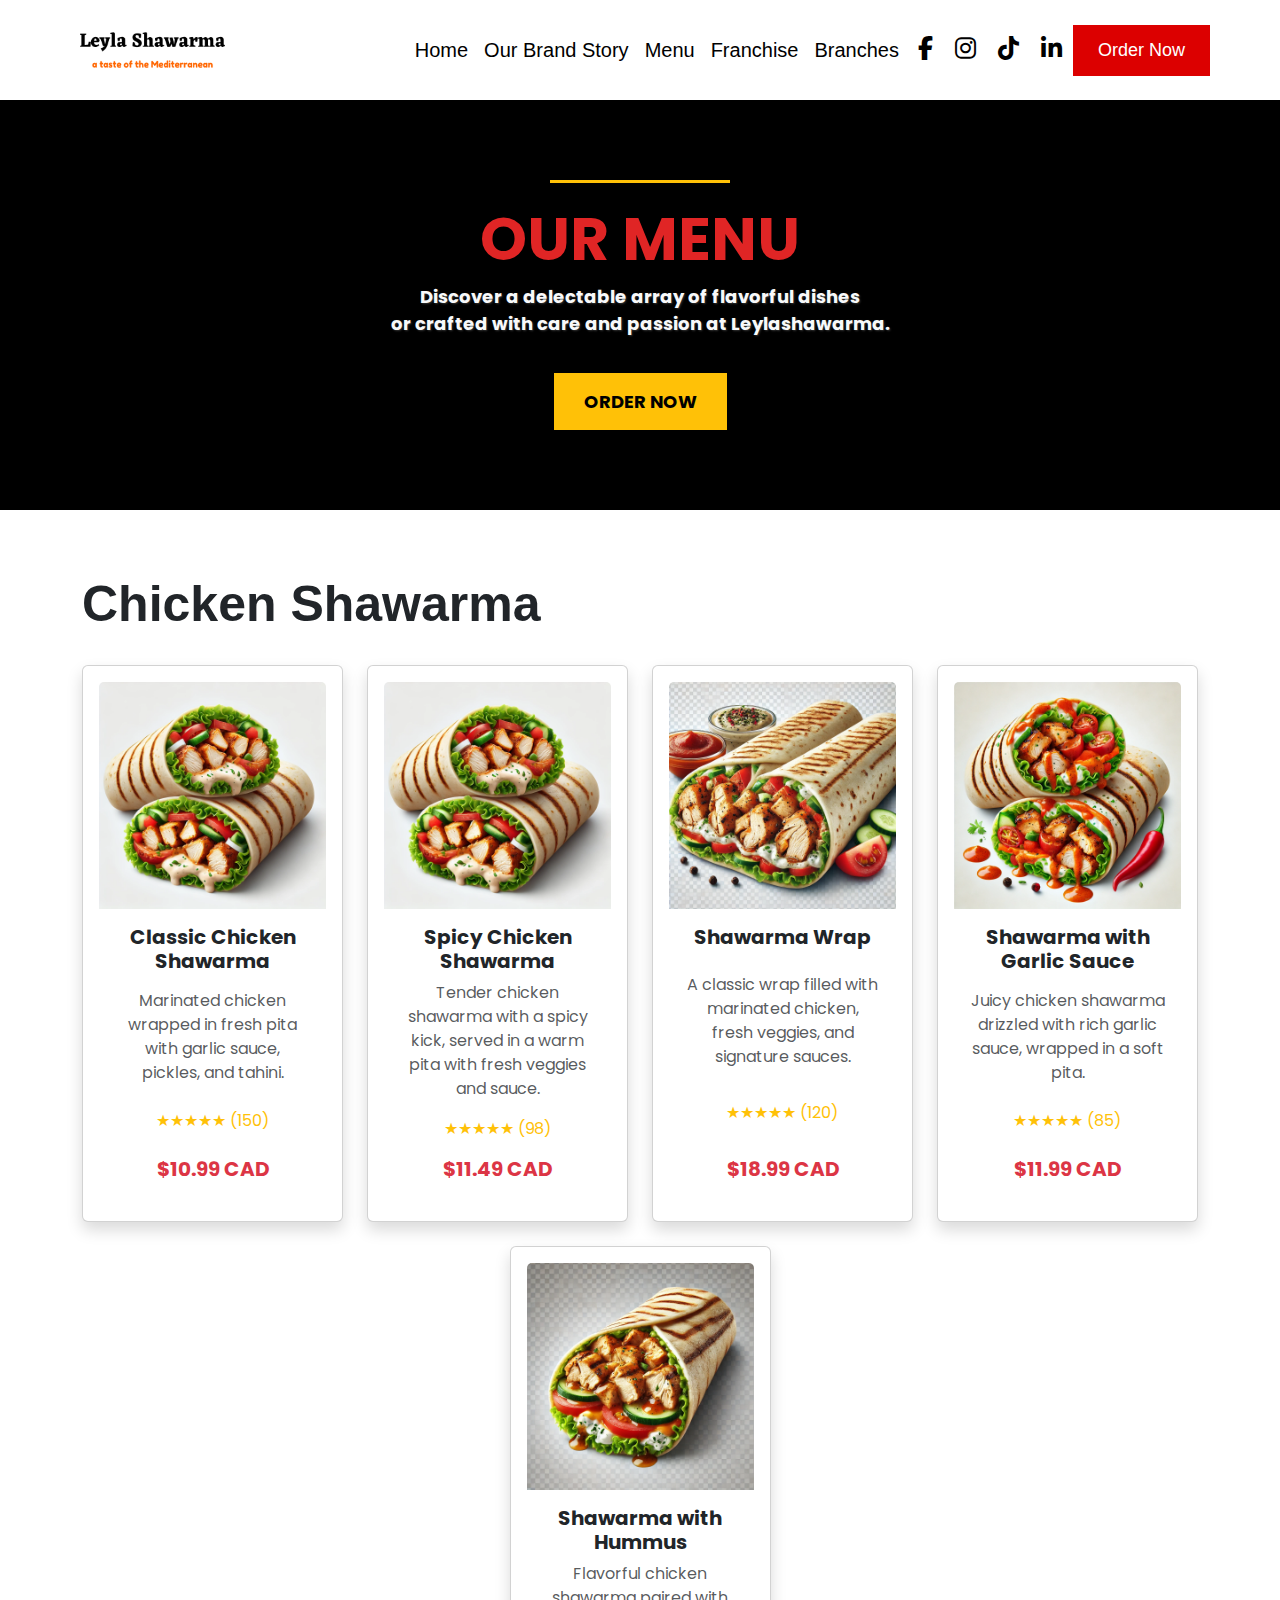
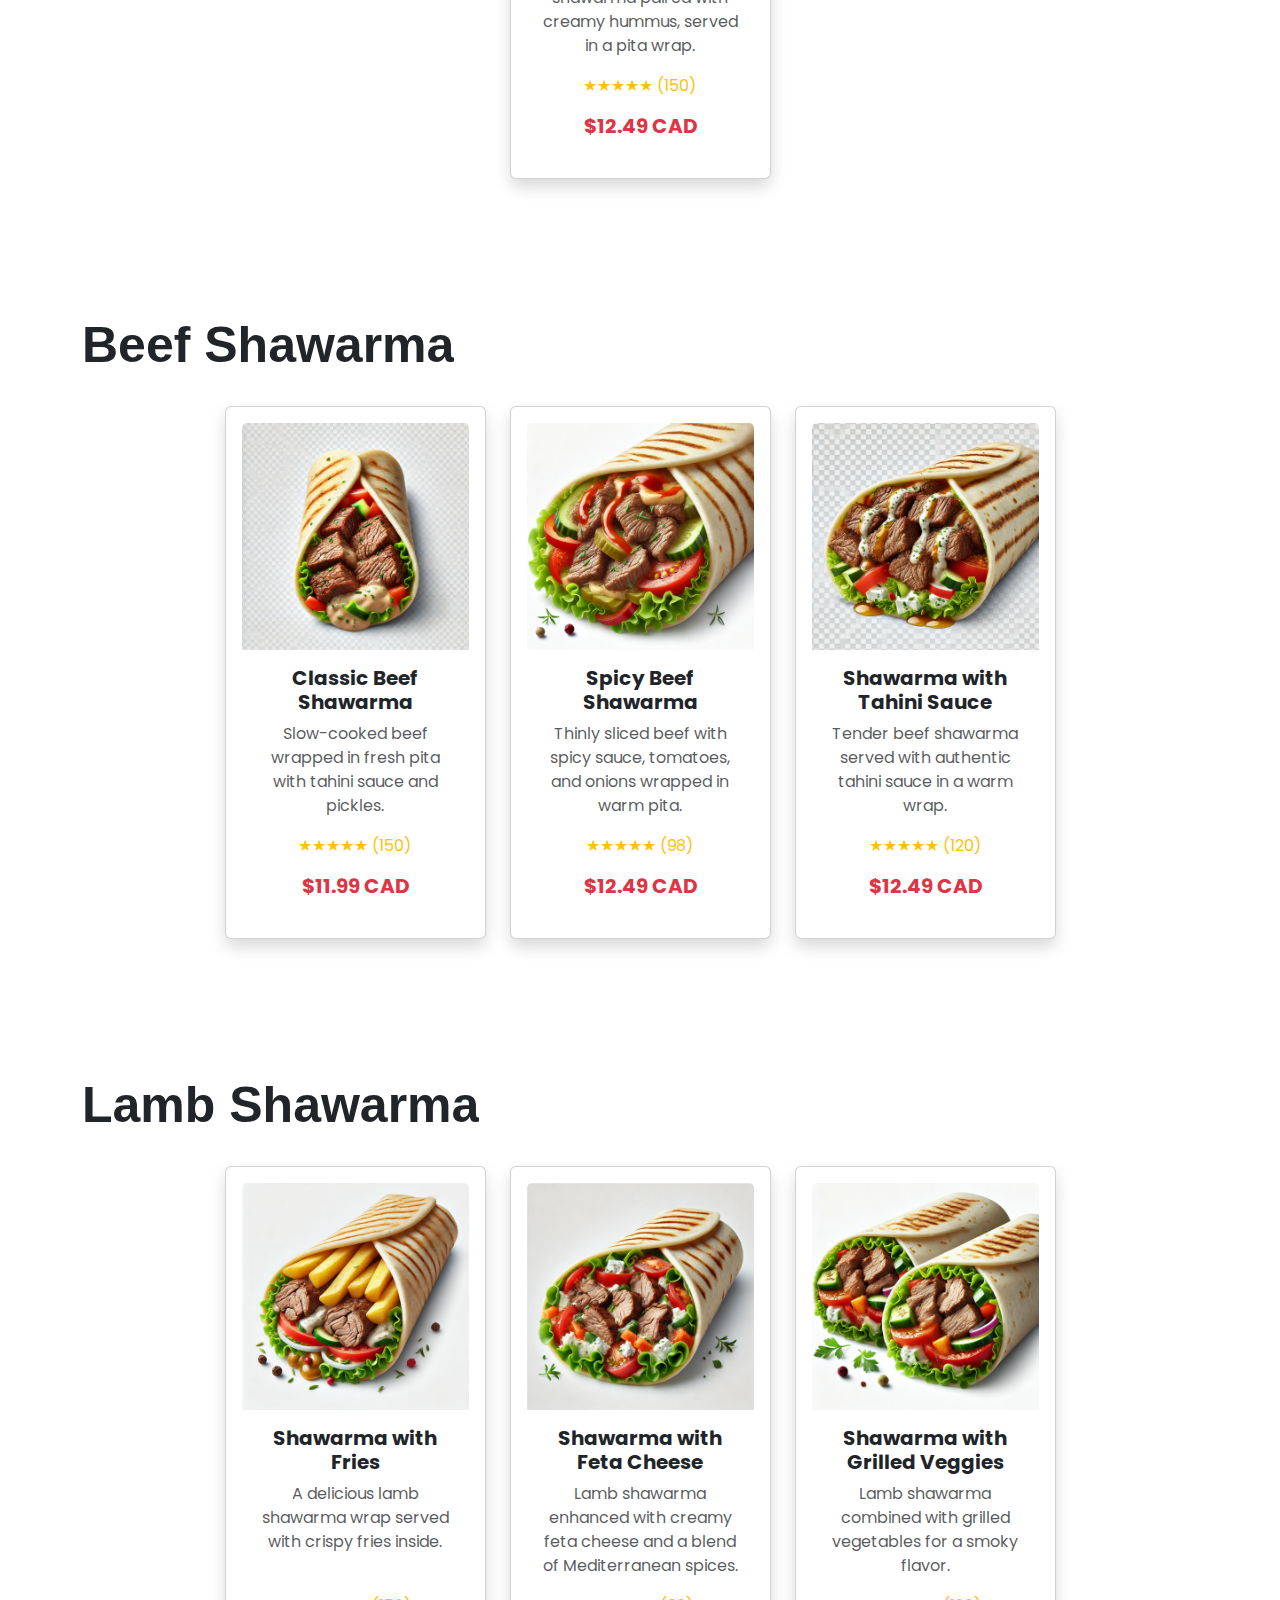
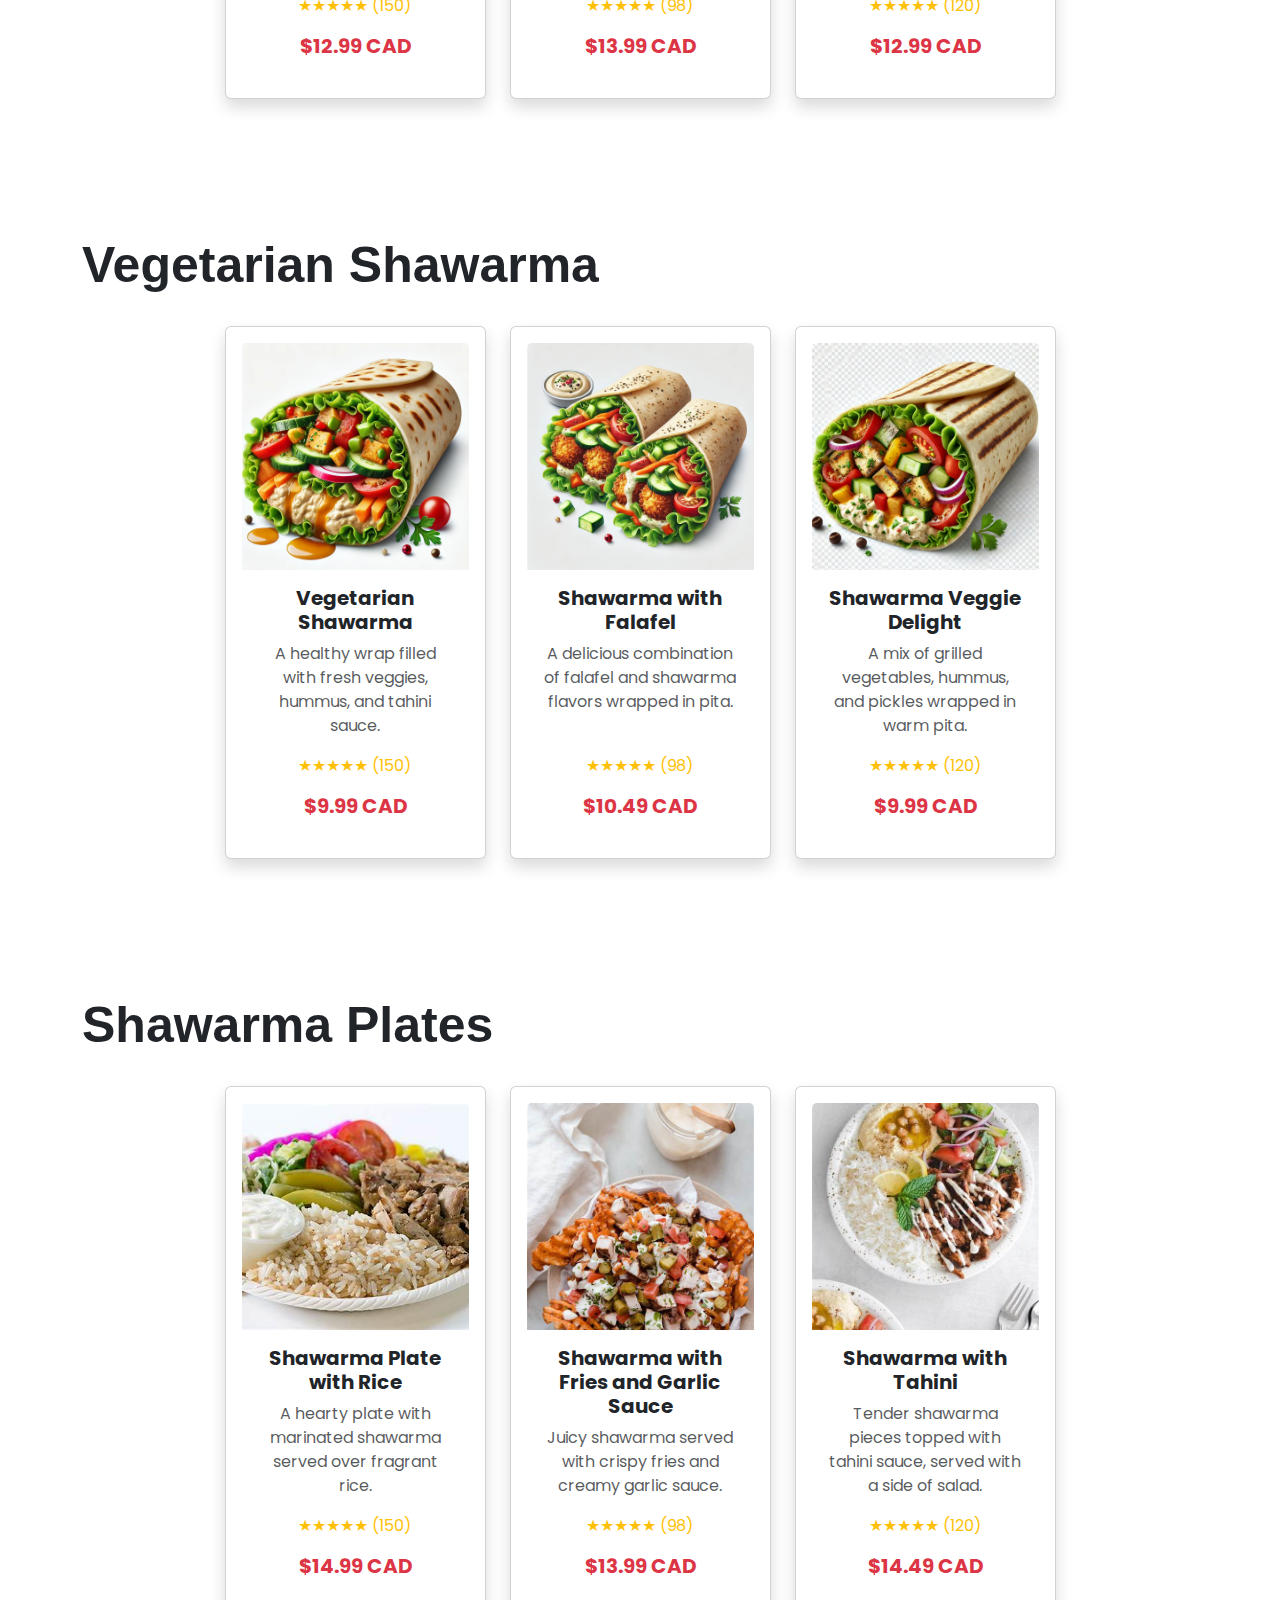
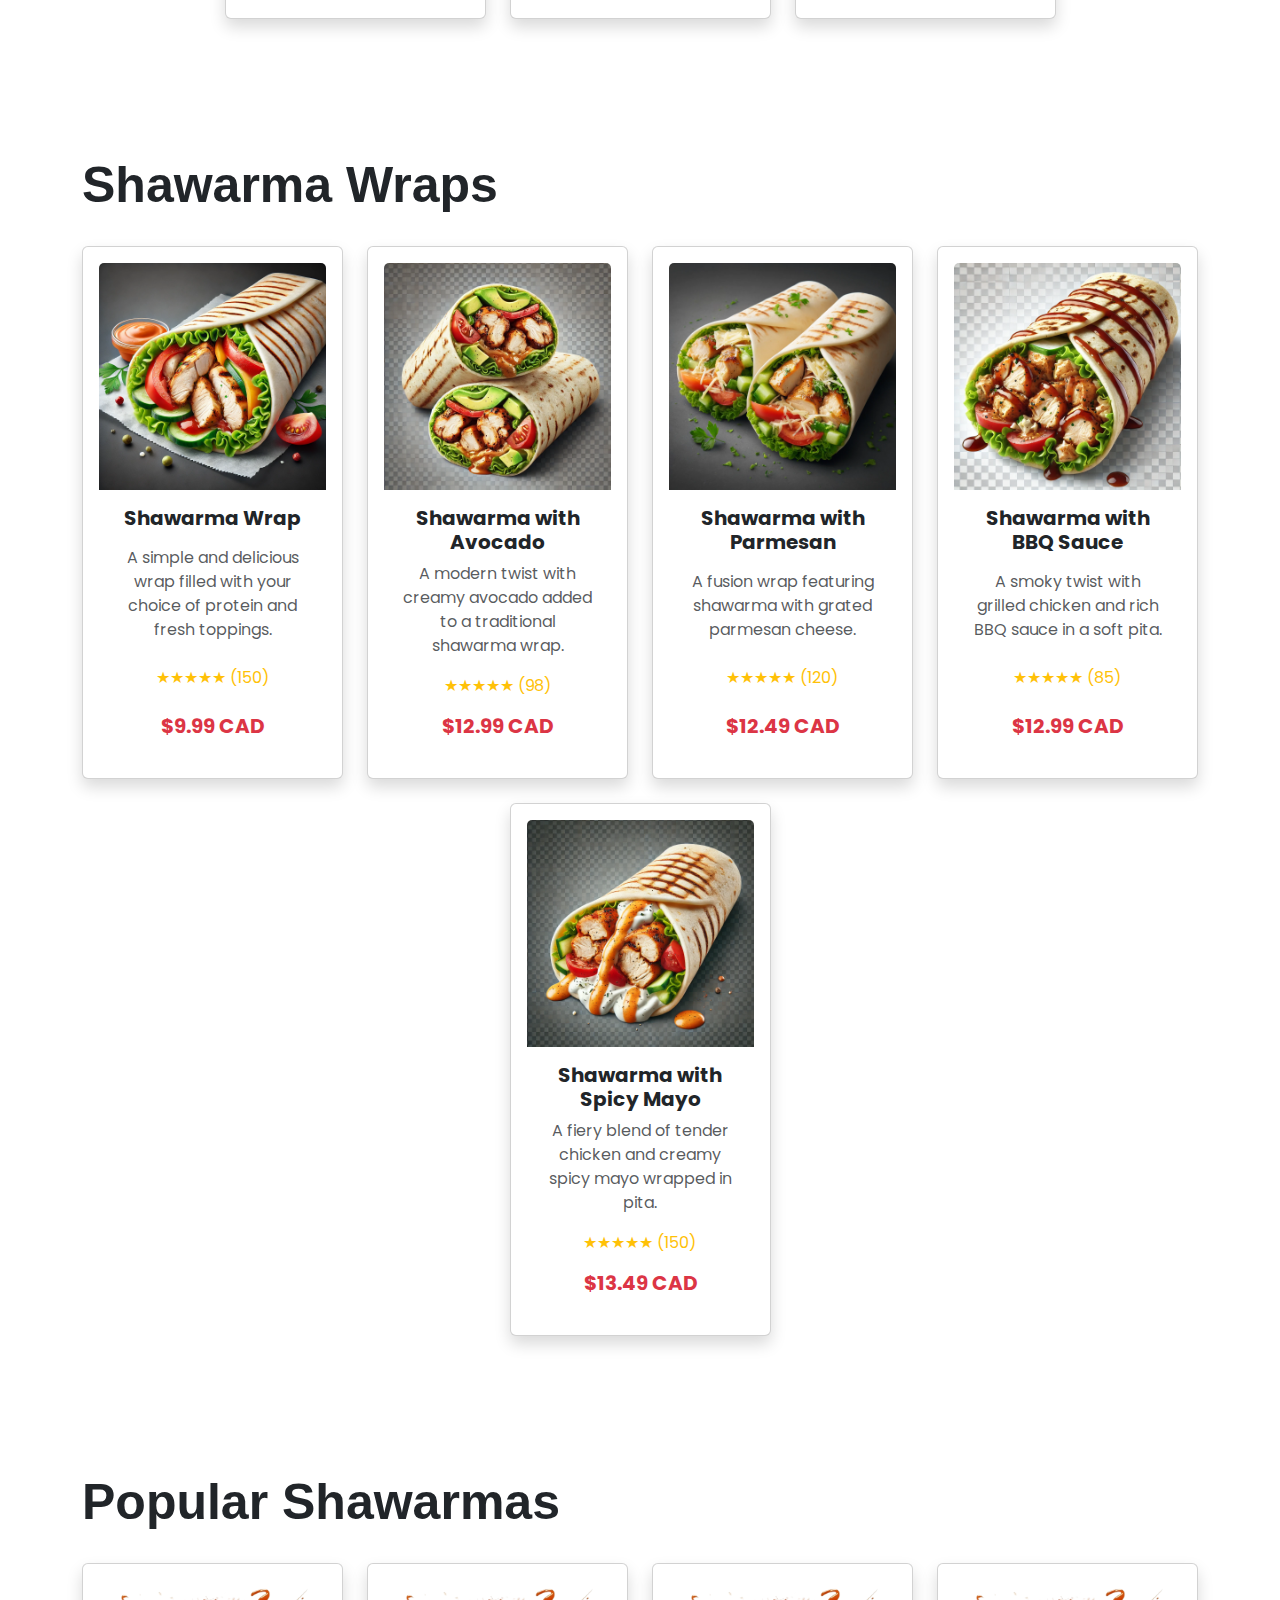
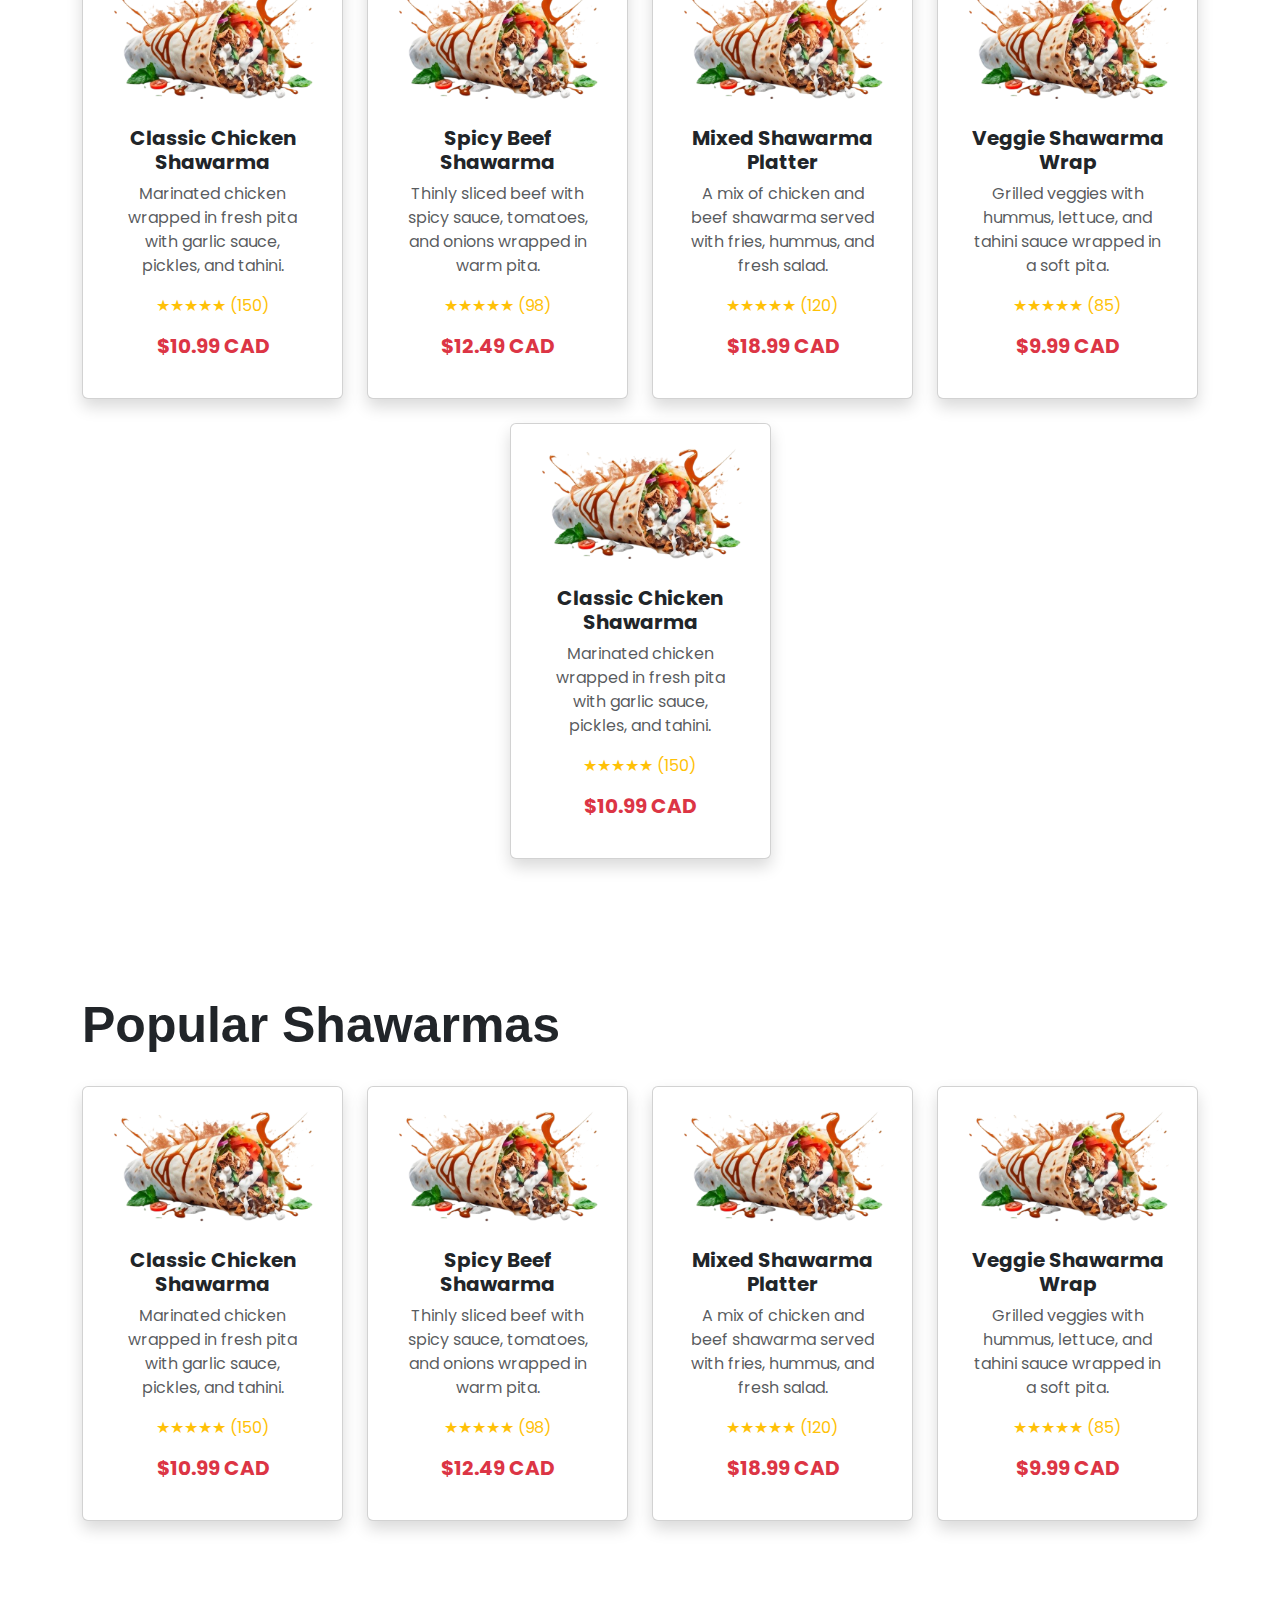
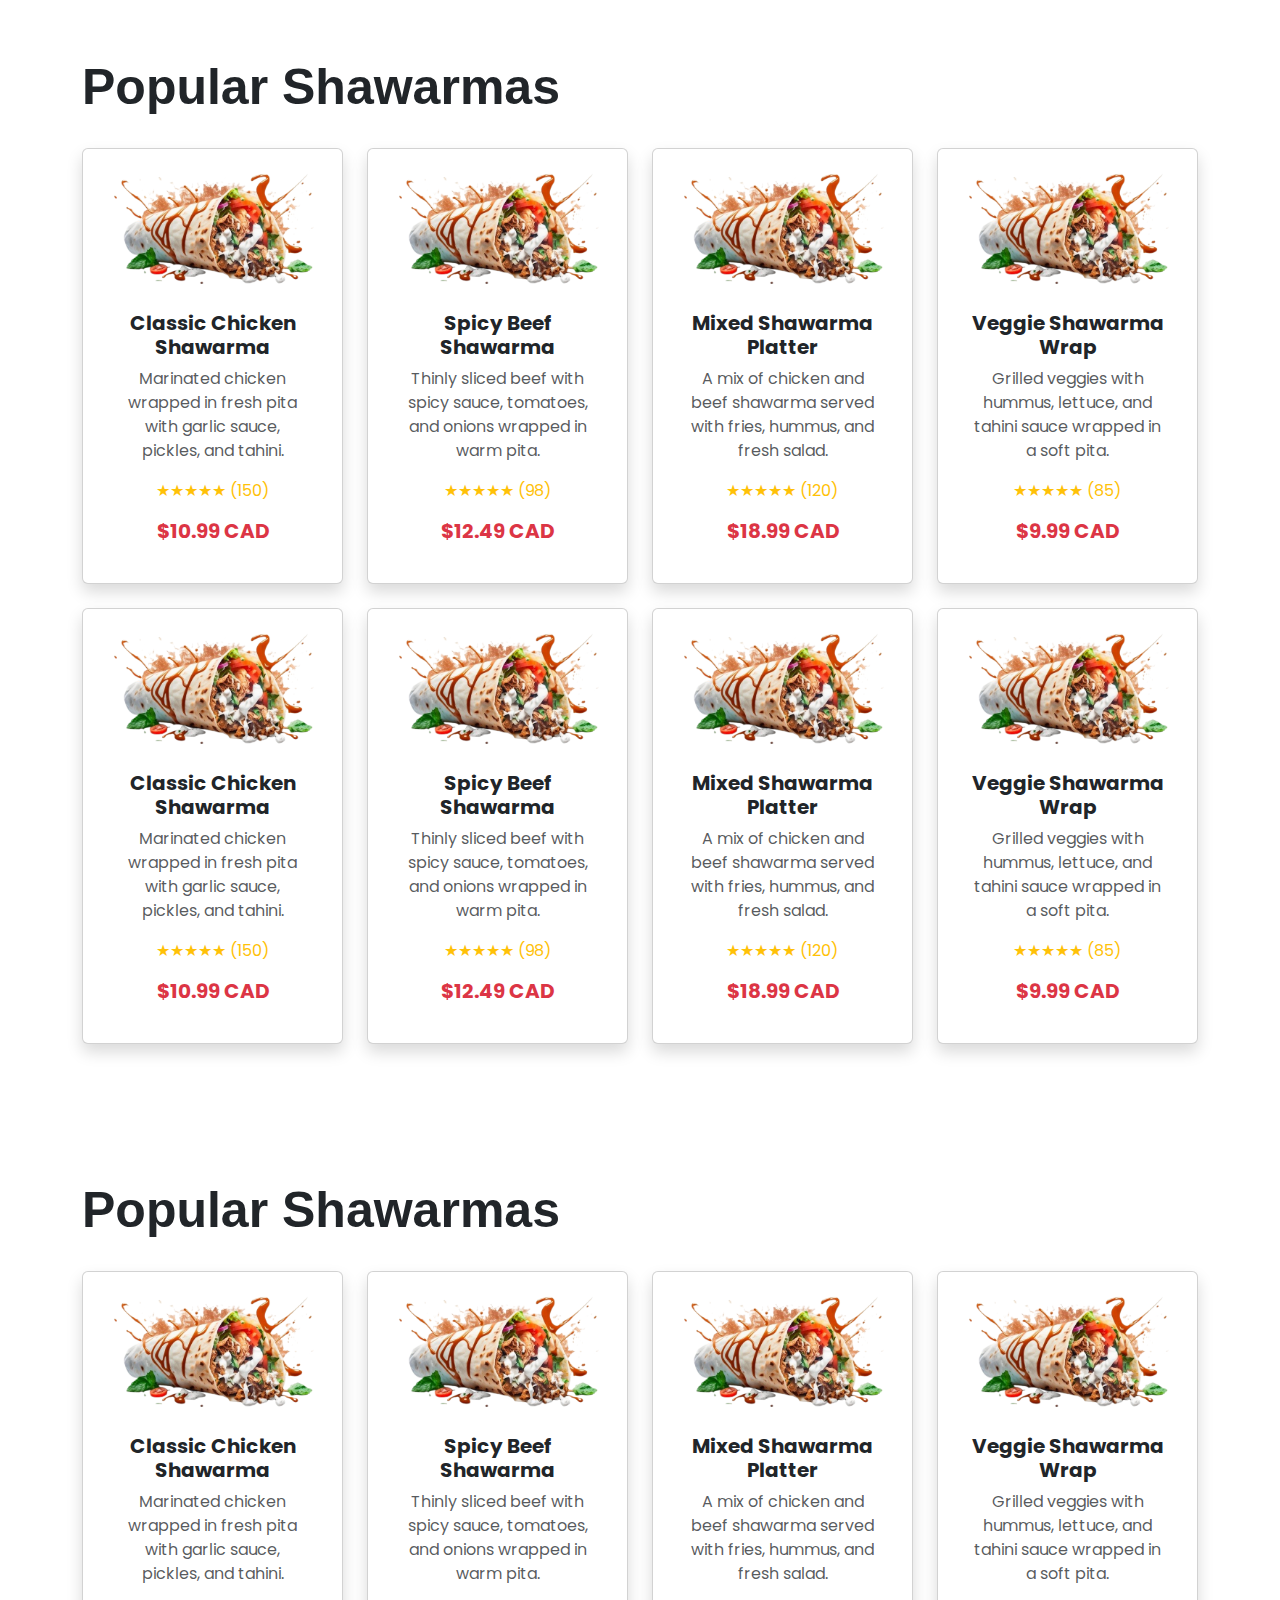
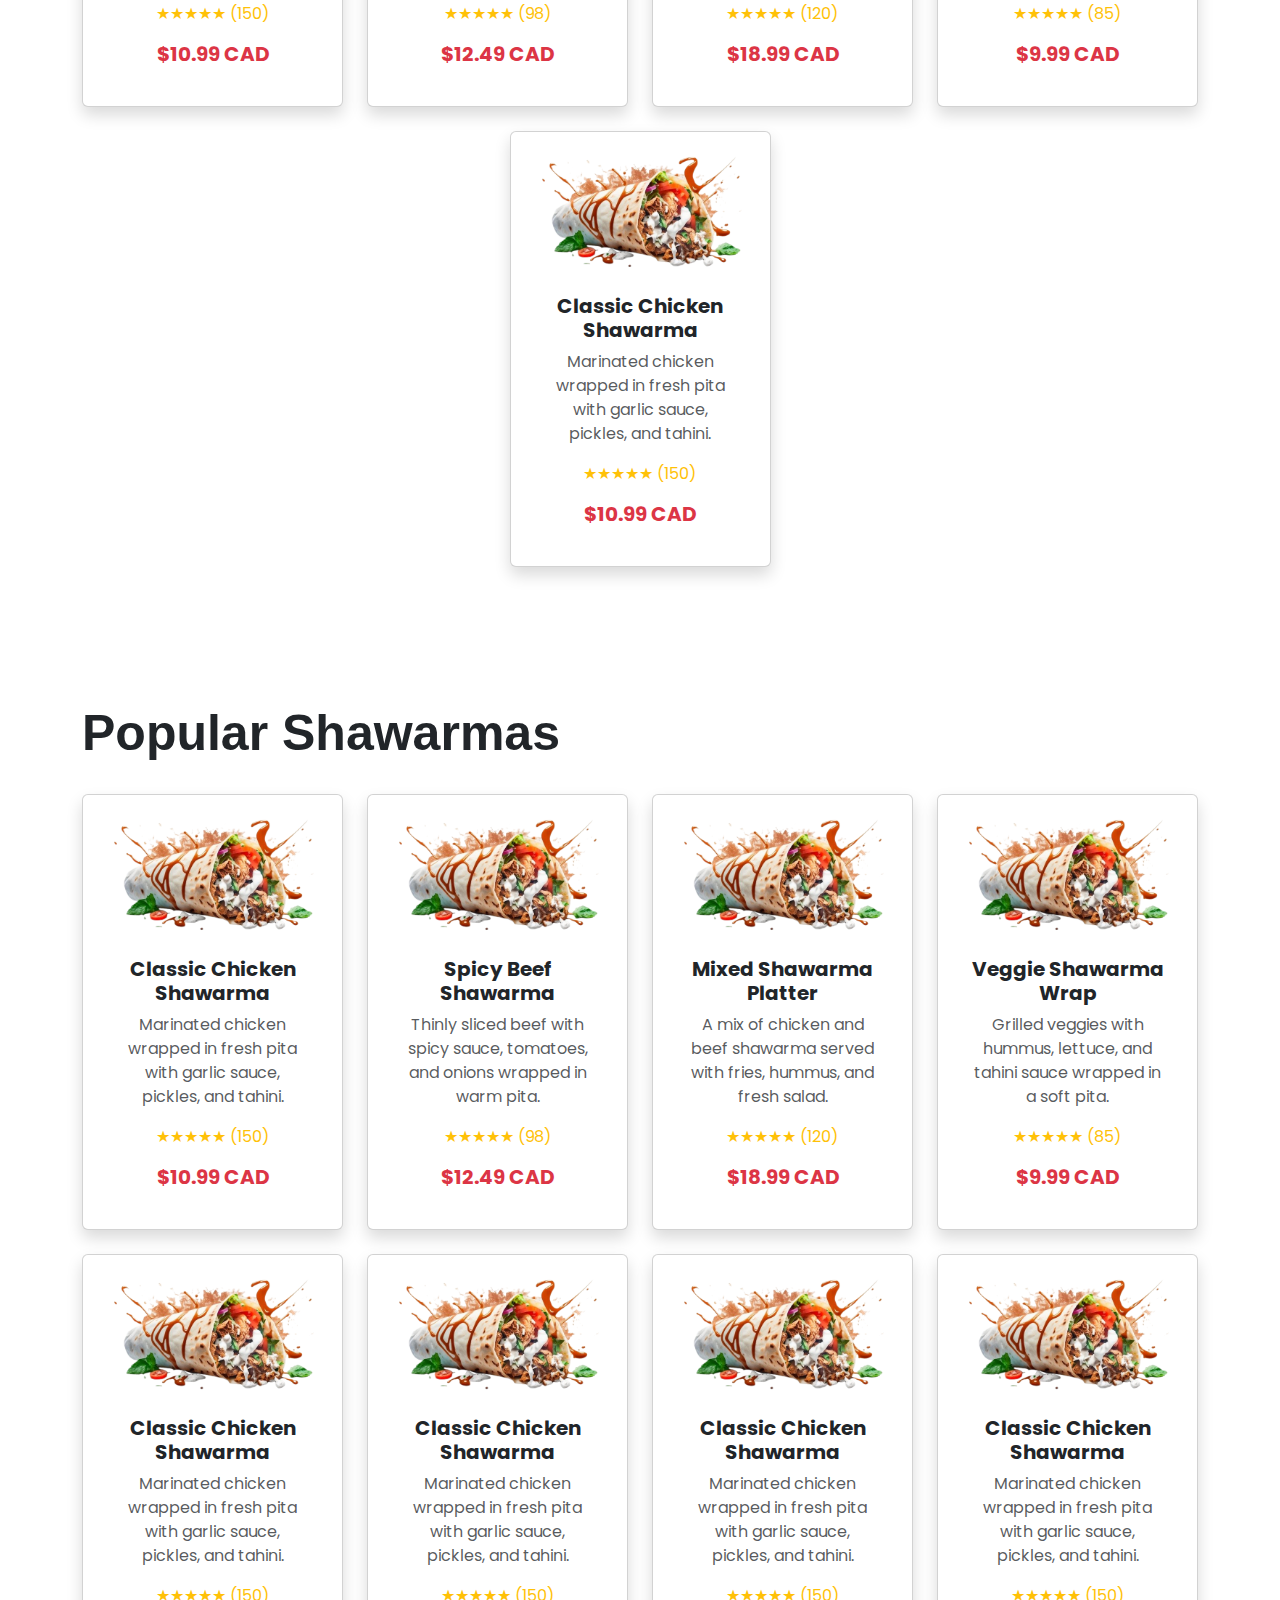
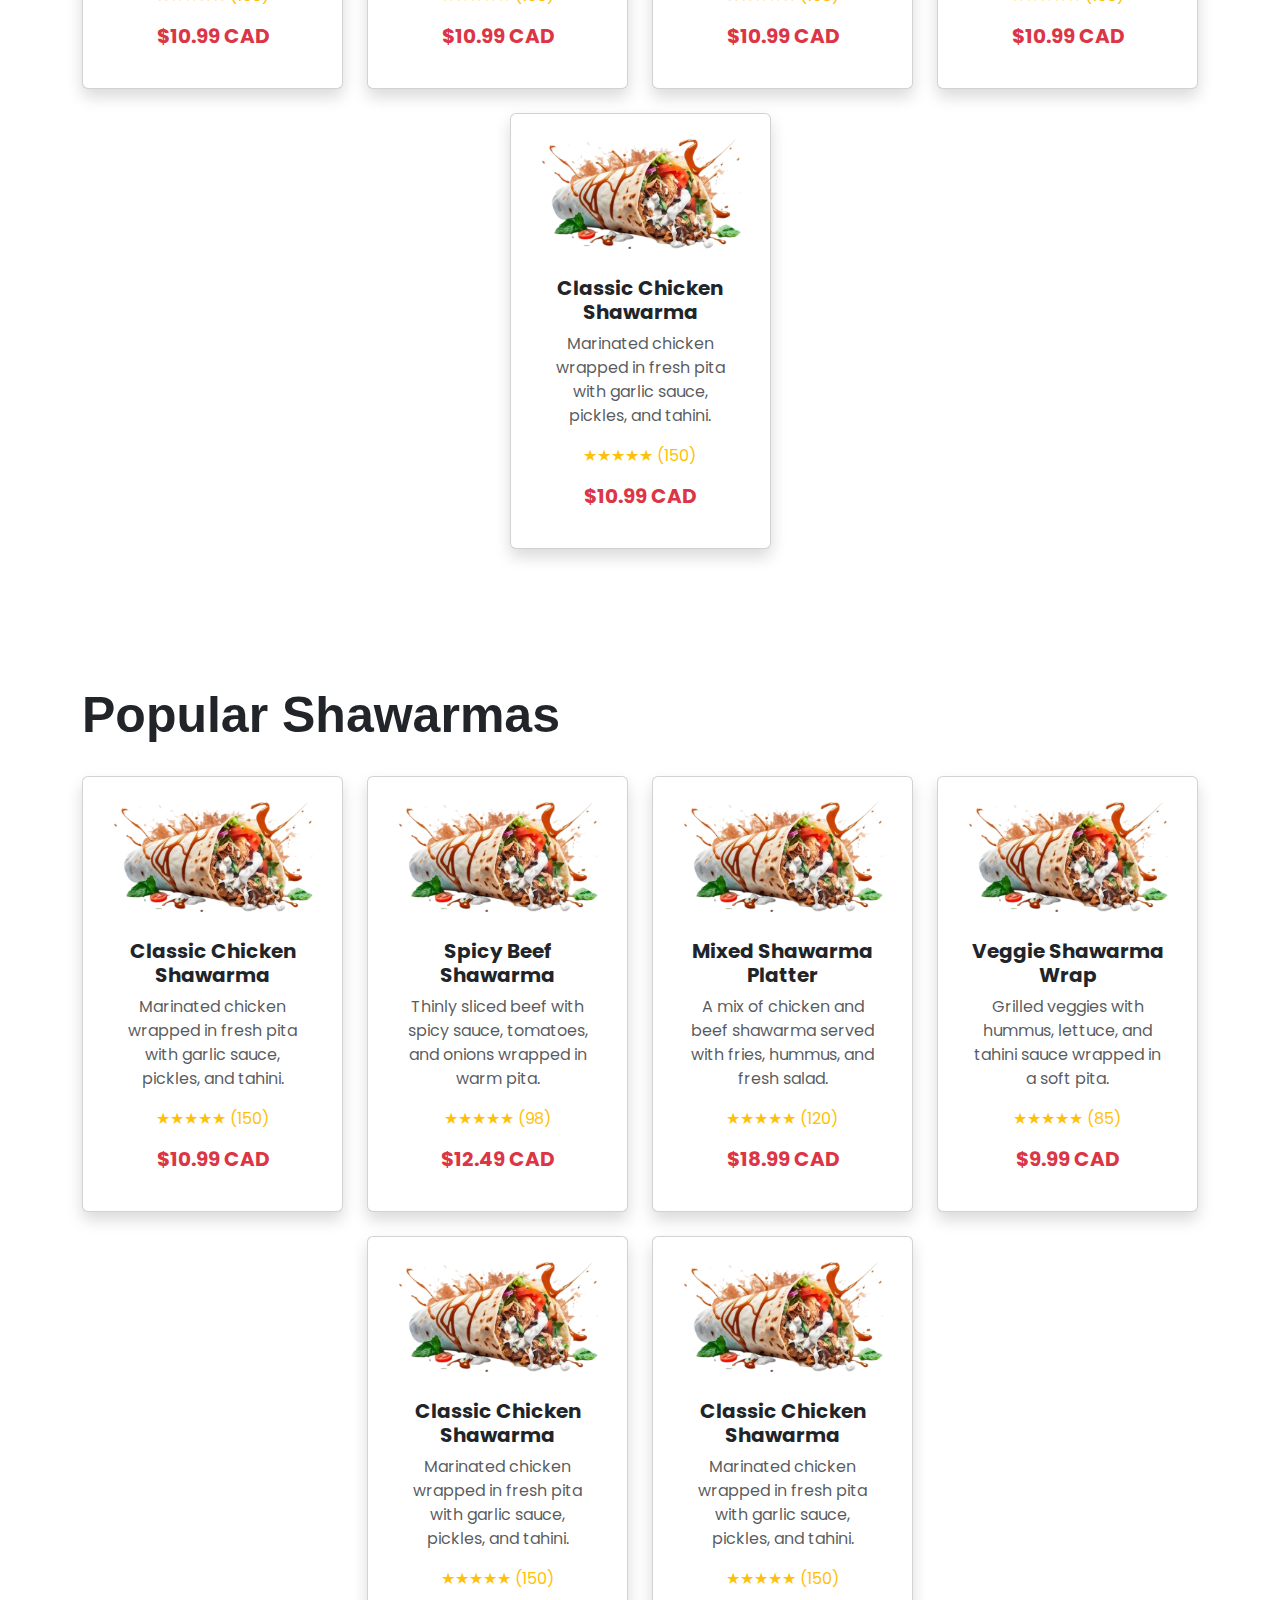
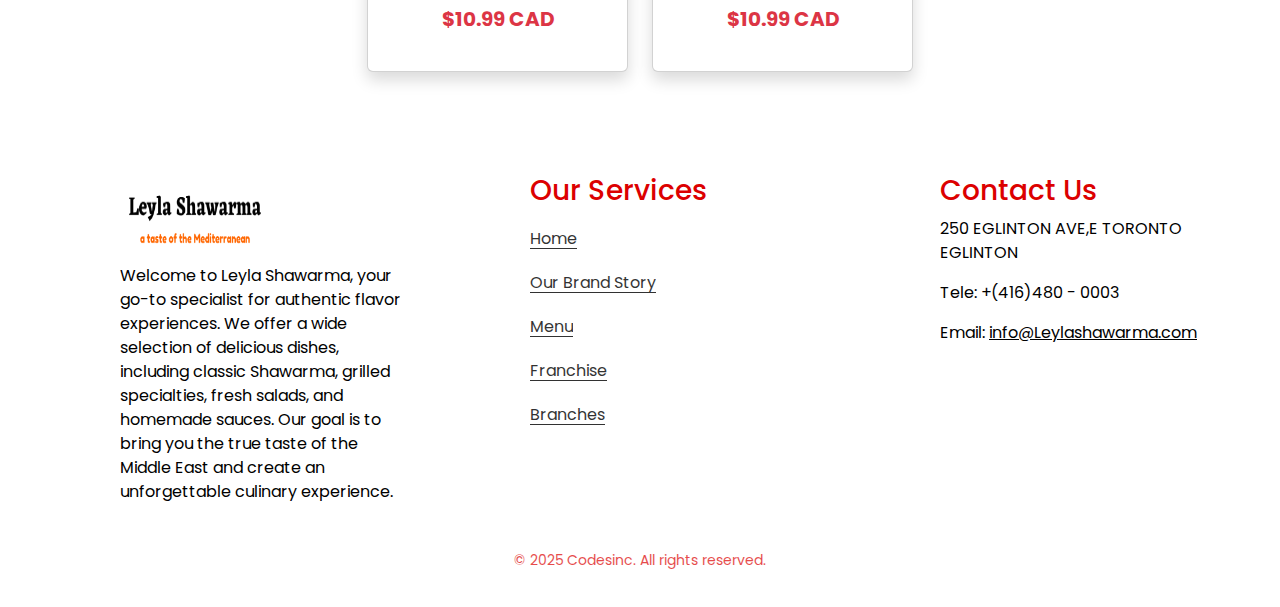
<file: menu.html>
<!DOCTYPE html>
<html lang="en">

<head>
  <!-- Basic Meta Tags -->
  <meta charset="UTF-8" />
  <meta name="viewport" content="width=device-width, initial-scale=1.0" />
  <meta http-equiv="X-UA-Compatible" content="IE=edge" />

  <!-- SEO Meta Tags -->
  <title>Leyla Shawarma - Menu</title>
  <meta name="description" content="Explore the delicious menu at Leyla Shawarma. From classic shawarma wraps to vegetarian delights and premium beef platters, we have something for everyone!" />
  <meta name="keywords" content="shawarma menu, Leyla Shawarma, best shawarma, halal food, Middle Eastern cuisine, chicken shawarma, beef shawarma, lamb shawarma, vegetarian shawarma, food menu" />
  <meta name="author" content="Leyla Shawarma" />
  <meta name="robots" content="index, follow" />

  <!-- Open Graph (Facebook) Meta Tags -->
  <meta property="og:title" content="Leyla Shawarma - Our Delicious Menu" />
  <meta property="og:description" content="Indulge in the best Middle Eastern flavors with our diverse menu. From juicy chicken shawarma to mouth-watering beef platters, we have it all!" />
  <meta property="og:image" content="https://www.yourwebsite.com/assets/images/og-menu-image.jpg" />
  <meta property="og:url" content="https://www.yourwebsite.com/menu.html" />
  <meta property="og:type" content="restaurant.menu" />

  <!-- Twitter Meta Tags -->
  <meta name="twitter:card" content="summary_large_image" />
  <meta name="twitter:title" content="Leyla Shawarma - Explore Our Menu" />
  <meta name="twitter:description" content="Taste the best shawarma in town! Check out our diverse menu filled with authentic Middle Eastern flavors." />
  <meta name="twitter:image" content="https://www.yourwebsite.com/assets/images/twitter-menu-image.jpg" />
  <meta name="twitter:site" content="@LeylaShawarma" />

  <!-- Google Site Verification -->
  <meta name="google-site-verification" content="YOUR_GOOGLE_VERIFICATION_CODE" />

  <!-- Canonical Tag -->
  <link rel="canonical" href="https://www.yourwebsite.com/menu.html" />

  <!-- Favicon -->
  <link rel="shortcut icon" href="assets/images/updated logo of leyla shawarma .png" type="image/x-icon" />
  <link rel="apple-touch-icon" href="assets/images/apple-touch-icon.png" />

  <!-- Stylesheets -->
  <link rel="stylesheet" href="https://cdn.jsdelivr.net/npm/bootstrap@5.3.0/dist/css/bootstrap.min.css" />
  <link rel="stylesheet" href="assets/menu.css" />
  <link rel="stylesheet" href="assets/style.css" />
  <link rel="stylesheet" href="https://cdnjs.cloudflare.com/ajax/libs/font-awesome/6.7.2/css/all.min.css"
    integrity="sha512-Evv84Mr4kqVGRNSgIGL/F/aIDqQb7xQ2vcrdIwxfjThSH8CSR7PBEakCr51Ck+w+/U6swU2Im1vVX0SVk9ABhg==" 
    crossorigin="anonymous" referrerpolicy="no-referrer" />

  <!-- Google Fonts -->
  <link href="https://fonts.googleapis.com/css2?family=Poppins:wght@400;600;700&display=swap" rel="stylesheet">
  <link rel="preconnect" href="https://fonts.googleapis.com" />
  <link rel="preconnect" href="https://fonts.gstatic.com" crossorigin />
  <link href="https://fonts.googleapis.com/css2?family=Pacifico&display=swap" rel="stylesheet" />
</head>


<body>
  <nav class="navbar navbar-expand-lg">
    <div class="container p-0">
      <a class="navbar-brand" href="index.html">
        <img src="assets/images/updated logo of leyla shawarma .png" alt="Logo" width="200px" />
        <!-- <h1 class="logo-name">Leyla Shawarma</h1> -->
      </a>
      <button class="navbar-toggler" type="button" data-bs-toggle="collapse" data-bs-target="#navbarNav">
        <span class="navbar-toggler-icon"></span>
      </button>
      <div class="collapse navbar-collapse" id="navbarNav">
        <ul class="navbar-nav ms-auto social-icons">
          <li class="nav-item">
            <a class="nav-link" href="index.html">Home</a>
          </li>
          <li class="nav-item">
            <a class="nav-link" href="ourbrandstory.html">Our Brand Story</a>
          </li>
          <li class="nav-item">
            <a class="nav-link" href="menu.html">Menu</a>
          </li>
          <li class="nav-item"><a class="nav-link" href="franchise.html">Franchise</a></li>
          <li class="nav-item"><a class="nav-link" href="branches.html">Branches</a></li>
          <li class="nav-item">
            <a class="nav-link" href="#"><i class="fab fa-facebook-f"></i></a>
          </li>
          <li class="nav-item">
            <a class="nav-link" href="#"><i class="fab fa-instagram"></i></a>
          </li>
          <li class="nav-item">
            <a class="nav-link" href="#"><i class="fa-brands fa-tiktok"></i></a>
          </li>
          <li class="nav-item">
            <a class="nav-link" href="#"><i class="fab fa-linkedin-in"></i></a>
          </li>
        </ul>
        <a href="https://shawarmaroyale.bycalibre.ca/location" class="button-nav btn rounded-0 m-0">Order Now</a>
      </div>
    </div>
  </nav>
  <!-- ================================================= -->

  <section class="menu-section bg-black">
    <div class="divider"></div>
    <h1 class="menu-heading">OUR MENU</h1>
    <p class="menu-text text-light">
      Discover a delectable array of flavorful dishes <br>
      or crafted with care and passion at Leylashawarma.
    </p>
    <a href="https://shawarmaroyale.bycalibre.ca/location"><button class="order-btn" target="_blank">ORDER NOW</button></a>
  </section>
  <!-- ==================================================================== -->
  <!-- ==============================================popular product==== -->

  <section class="popular-products py-5">
    <div class="container">
      <h2 class="text-center fw-bold animated-heading py-3 popular-head">
        Chicken Shawarma
      </h2>
      <div class="row">
        <div class="col-lg-3 col-md-6 mb-4">
          <a href="https://shawarmaroyale.bycalibre.ca/location" class="card text-center shadow p-3 h-100 text-decoration-none text-dark">
            <img src="assets/images/classic chicken shawarmas.webp" class="card-img-top" alt="Classic Chicken Shawarma" />
            <div class="card-body d-flex flex-column">
              <h5 class="fw-bold flex-grow-1">Classic Chicken Shawarma</h5>
              <p class="text-muted flex-grow-1">
                Marinated chicken wrapped in fresh pita with garlic sauce,
                pickles, and tahini.
              </p>
              <p class="text-warning flex-grow-1">★★★★★ (150)</p>
              <h5 class="text-danger fw-bold">$10.99 CAD</h5>
            </div>
          </a>
        </div>
        <div class="col-lg-3 col-md-6 mb-4">
          <a href="https://shawarmaroyale.bycalibre.ca/location" class="card text-center shadow p-3 h-100 text-decoration-none text-dark">
            <img src="assets/images/Spicy Chicken Shawarma.webp" class="card-img-top" alt="Spicy Beef Shawarma" />
            <div class="card-body d-flex flex-column">
              <h5 class="fw-bold flex-grow-1">Spicy Chicken Shawarma</h5>
              <p class="text-muted flex-grow-1">
                Tender chicken shawarma with a spicy kick, served in a warm pita with fresh veggies and sauce.
              </p>
              <p class="text-warning flex-grow-1">★★★★★ (98)</p>
              <h5 class="text-danger fw-bold">$11.49 CAD</h5>
            </div>
          </a>
        </div>
        <div class="col-lg-3 col-md-6 mb-4">
          <a href="https://shawarmaroyale.bycalibre.ca/location" class="card text-center shadow p-3 h-100 text-decoration-none text-dark">
            <img src="assets/images/Shawarma Wrap.webp" class="card-img-top" alt="Mixed Shawarma Platter" />
            <div class="card-body d-flex flex-column">
              <h5 class="fw-bold flex-grow-1">Shawarma Wrap</h5>
              <p class="text-muted flex-grow-1">
                A classic wrap filled with marinated chicken, fresh veggies, and signature sauces.
              </p>
              <p class="text-warning flex-grow-1">★★★★★ (120)</p>
              <h5 class="text-danger fw-bold">$18.99 CAD</h5>
            </div>
          </a>
        </div>
        <div class="col-lg-3 col-md-6 mb-4">
          <a href="https://shawarmaroyale.bycalibre.ca/location" class="card text-center shadow p-3 h-100 text-decoration-none text-dark">
            <img src="assets/images/Shawarma with Garlic Sauce.webp" class="card-img-top" alt="Veggie Shawarma Wrap" />
            <div class="card-body d-flex flex-column">
              <h5 class="fw-bold flex-grow-1">Shawarma with Garlic Sauce</h5>
              <p class="text-muted flex-grow-1">
                Juicy chicken shawarma drizzled with rich garlic sauce, wrapped in a soft pita.
              </p>
              <p class="text-warning flex-grow-1">★★★★★ (85)</p>
              <h5 class="text-danger fw-bold">$11.99 CAD</h5>
            </div>
          </a>
        </div>
      </div>
      <div class="row d justify-content-center align-items-center">
        <div class="col-lg-3 col-md-6 mb-4">
          <a href="https://shawarmaroyale.bycalibre.ca/location" class="card text-center shadow p-3 h-100 text-decoration-none text-dark">
            <img src="assets/images/Shawarma with Hummus.webp" class="card-img-top" alt="Classic Chicken Shawarma" />
            <div class="card-body d-flex flex-column">
              <h5 class="fw-bold flex-grow-1">Shawarma with Hummus</h5>
              <p class="text-muted flex-grow-1">
                Flavorful chicken shawarma paired with creamy hummus, served in a pita wrap.
              </p>
              <p class="text-warning flex-grow-1">★★★★★ (150)</p>
              <h5 class="text-danger fw-bold">$12.49 CAD</h5>
            </div>
          </a>
        </div>
      </div>
    </div>
  </section>
  <!-- ===============================product section two================================= -->
  <section class="popular-products py-5">
    <div class="container">
      <h2 class="text-center fw-bold animated-heading py-3 popular-head">
        Beef Shawarma
      </h2>
      <div class="row d-flex justify-content-center align-items-stretch">
        <div class="col-lg-3 col-md-6 mb-4 d-flex">
          <a href="https://shawarmaroyale.bycalibre.ca/location"
            class="card text-center shadow p-3 text-decoration-none text-dark w-100 d-flex flex-column">
            <img src="assets/images/classic beef shawarma.webp" class="card-img-top" alt="Classic Chicken Shawarma" />
            <div class="card-body d-flex flex-column flex-grow-1">
              <h5 class="fw-bold">Classic Beef Shawarma</h5>
              <p class="text-muted flex-grow-1">
                Slow-cooked beef wrapped in fresh pita with tahini sauce and pickles.
              </p>
              <p class="text-warning">★★★★★ (150)</p>
              <h5 class="text-danger fw-bold">$11.99 CAD</h5>
            </div>
          </a>
        </div>
        <div class="col-lg-3 col-md-6 mb-4 d-flex">
          <a href="https://shawarmaroyale.bycalibre.ca/location"
            class="card text-center shadow p-3 text-decoration-none text-dark w-100 d-flex flex-column">
            <img src="assets/images/Shawarma with Pickles.webp" class="card-img-top" alt="Spicy Beef Shawarma" />
            <div class="card-body d-flex flex-column flex-grow-1">
              <h5 class="fw-bold">Spicy Beef Shawarma</h5>
              <p class="text-muted flex-grow-1">
                Thinly sliced beef with spicy sauce, tomatoes, and onions
                wrapped in warm pita.
              </p>
              <p class="text-warning">★★★★★ (98)</p>
              <h5 class="text-danger fw-bold">$12.49 CAD</h5>
            </div>
          </a>
        </div>
        <div class="col-lg-3 col-md-6 mb-4 d-flex">
          <a href="https://shawarmaroyale.bycalibre.ca/location"
            class="card text-center shadow p-3 text-decoration-none text-dark w-100 d-flex flex-column">
            <img src="assets/images/Shawarma with Tahini Sauce.webp" class="card-img-top" alt="Mixed Shawarma Platter" />
            <div class="card-body d-flex flex-column flex-grow-1">
              <h5 class="fw-bold">Shawarma with Tahini Sauce</h5>
              <p class="text-muted flex-grow-1">
                Tender beef shawarma served with authentic tahini sauce in a warm wrap.
              </p>
              <p class="text-warning">★★★★★ (120)</p>
              <h5 class="text-danger fw-bold">$12.49 CAD</h5>
            </div>
          </a>
        </div>
      </div>
    </div>
  </section>

  <!-- ================================================================================= -->
  <!-- ===============================product section three================================= -->
  <section class="popular-products py-5">
    <div class="container">
      <h2 class="text-center fw-bold animated-heading py-3 popular-head">
        Lamb Shawarma
      </h2>
      <div class="row d-flex justify-content-center align-items-stretch">
        <div class="col-lg-3 col-md-6 mb-4 d-flex">
          <a href="https://shawarmaroyale.bycalibre.ca/location"
            class="card text-center shadow p-3 text-decoration-none text-dark w-100 d-flex flex-column h-100">
            <img src="assets/images/Shawarma with Fries.webp" class="card-img-top" alt="Classic Chicken Shawarma" />
            <div class="card-body d-flex flex-column flex-grow-1">
              <h5 class="fw-bold">Shawarma with Fries</h5>
              <p class="text-muted flex-grow-1">
                A delicious lamb shawarma wrap served with crispy fries inside.
              </p>
              <p class="text-warning">★★★★★ (150)</p>
              <h5 class="text-danger fw-bold">$12.99 CAD</h5>
            </div>
          </a>
        </div>
        <div class="col-lg-3 col-md-6 mb-4 d-flex">
          <a href="https://shawarmaroyale.bycalibre.ca/location"
            class="card text-center shadow p-3 text-decoration-none text-dark w-100 d-flex flex-column h-100">
            <img src="assets/images/Shawarma with Feta Cheese.webp" class="card-img-top" alt="Spicy Beef Shawarma" />
            <div class="card-body d-flex flex-column flex-grow-1">
              <h5 class="fw-bold">Shawarma with Feta Cheese</h5>
              <p class="text-muted flex-grow-1">
                Lamb shawarma enhanced with creamy feta cheese and a blend of Mediterranean spices.
              </p>
              <p class="text-warning">★★★★★ (98)</p>
              <h5 class="text-danger fw-bold">$13.99 CAD</h5>
            </div>
          </a>
        </div>
        <div class="col-lg-3 col-md-6 mb-4 d-flex">
          <a href="https://shawarmaroyale.bycalibre.ca/location"
            class="card text-center shadow p-3 text-decoration-none text-dark w-100 d-flex flex-column h-100">
            <img src="assets/images/Shawarma with Grilled Veggies.webp" class="card-img-top" alt="Mixed Shawarma Platter" />
            <div class="card-body d-flex flex-column flex-grow-1">
              <h5 class="fw-bold">Shawarma with Grilled Veggies</h5>
              <p class="text-muted flex-grow-1">
                Lamb shawarma combined with grilled vegetables for a smoky flavor.
              </p>
              <p class="text-warning">★★★★★ (120)</p>
              <h5 class="text-danger fw-bold">$12.99 CAD</h5>
            </div>
          </a>
        </div>
      </div>
    </div>
  </section>


  <!-- =============================================== -->
  <!-- ===============================product section four================================= -->
  <section class="popular-products py-5">
    <div class="container">
      <h2 class="text-center fw-bold animated-heading py-3 popular-head">
        Vegetarian Shawarma
      </h2>
      <div class="row d-flex justify-content-center align-items-stretch">
        <div class="col-lg-3 col-md-6 mb-4 d-flex">
          <a href="https://shawarmaroyale.bycalibre.ca/location"
            class="card text-center shadow p-3 text-decoration-none text-dark w-100 d-flex flex-column h-100">
            <img src="assets/images/Vegetarian Shawarma.webp" class="card-img-top" alt="Classic Chicken Shawarma" />
            <div class="card-body d-flex flex-column flex-grow-1">
              <h5 class="fw-bold">Vegetarian Shawarma</h5>
              <p class="text-muted flex-grow-1">
                A healthy wrap filled with fresh veggies, hummus, and tahini sauce.
              </p>
              <p class="text-warning">★★★★★ (150)</p>
              <h5 class="text-danger fw-bold">$9.99 CAD</h5>
            </div>
          </a>
        </div>
        <div class="col-lg-3 col-md-6 mb-4 d-flex">
          <a href="https://shawarmaroyale.bycalibre.ca/location"
            class="card text-center shadow p-3 text-decoration-none text-dark w-100 d-flex flex-column h-100">
            <img src="assets/images/Shawarma with Falafel.webp" class="card-img-top" alt="Spicy Beef Shawarma" />
            <div class="card-body d-flex flex-column flex-grow-1">
              <h5 class="fw-bold">Shawarma with Falafel</h5>
              <p class="text-muted flex-grow-1">
                A delicious combination of falafel and shawarma flavors wrapped in pita.
              </p>
              <p class="text-warning">★★★★★ (98)</p>
              <h5 class="text-danger fw-bold">$10.49 CAD</h5>
            </div>
          </a>
        </div>
        <div class="col-lg-3 col-md-6 mb-4 d-flex">
          <a href="https://shawarmaroyale.bycalibre.ca/location"
            class="card text-center shadow p-3 text-decoration-none text-dark w-100 d-flex flex-column h-100">
            <img src="assets/images/Shawarma Veggie Delight.webp" class="card-img-top" alt="Mixed Shawarma Platter" />
            <div class="card-body d-flex flex-column flex-grow-1">
              <h5 class="fw-bold">Shawarma Veggie Delight</h5>
              <p class="text-muted flex-grow-1">
                A mix of grilled vegetables, hummus, and pickles wrapped in warm pita.
              </p>
              <p class="text-warning">★★★★★ (120)</p>
              <h5 class="text-danger fw-bold">$9.99 CAD</h5>
            </div>
          </a>
        </div>
      </div>
    </div>
  </section>

  <!-- =============================================== -->
  <!-- ===============================product section five================================= -->
  <section class="popular-products py-5">
    <div class="container">
      <h2 class="text-center fw-bold animated-heading py-3 popular-head">
        Shawarma Plates
      </h2>
      <div class="row d-flex justify-content-center align-items-stretch">
        <div class="col-lg-3 col-md-6 mb-4 d-flex">
          <a href="https://shawarmaroyale.bycalibre.ca/location"
            class="card text-center shadow p-3 text-decoration-none text-dark w-100 d-flex flex-column h-100">
            <img src="assets/images/Shawarma Plate with Rice.jpg" class="card-img-top" alt="Classic Chicken Shawarma" />
            <div class="card-body d-flex flex-column flex-grow-1">
              <h5 class="fw-bold">Shawarma Plate with Rice</h5>
              <p class="text-muted flex-grow-1">
                A hearty plate with marinated shawarma served over fragrant rice.
              </p>
              <p class="text-warning">★★★★★ (150)</p>
              <h5 class="text-danger fw-bold">$14.99 CAD</h5>
            </div>
          </a>
        </div>
        <div class="col-lg-3 col-md-6 mb-4 d-flex">
          <a href="https://shawarmaroyale.bycalibre.ca/location"
            class="card text-center shadow p-3 text-decoration-none text-dark w-100 d-flex flex-column h-100">
            <img src="assets/images/Shawarma with Fries and Garlic Sauce.jpg" class="card-img-top" alt="Spicy Beef Shawarma" />
            <div class="card-body d-flex flex-column flex-grow-1">
              <h5 class="fw-bold">Shawarma with Fries and Garlic Sauce</h5>
              <p class="text-muted flex-grow-1">
                Juicy shawarma served with crispy fries and creamy garlic sauce.
              </p>
              <p class="text-warning">★★★★★ (98)</p>
              <h5 class="text-danger fw-bold">$13.99 CAD</h5>
            </div>
          </a>
        </div>
        <div class="col-lg-3 col-md-6 mb-4 d-flex">
          <a href="https://shawarmaroyale.bycalibre.ca/location"
            class="card text-center shadow p-3 text-decoration-none text-dark w-100 d-flex flex-column h-100">
            <img src="assets/images/Shawarma with Tahini.jpg" class="card-img-top" alt="Mixed Shawarma Platter" />
            <div class="card-body d-flex flex-column flex-grow-1">
              <h5 class="fw-bold">Shawarma with Tahini</h5>
              <p class="text-muted flex-grow-1">
                Tender shawarma pieces topped with tahini sauce, served with a side of salad.
              </p>
              <p class="text-warning">★★★★★ (120)</p>
              <h5 class="text-danger fw-bold">$14.49 CAD</h5>
            </div>
          </a>
        </div>
      </div>
    </div>
  </section>

  <!-- ==================================================== -->
  <!-- ==============================================popular product six==== -->

  <section class="popular-products py-5">
    <div class="container">
      <h2 class="text-center fw-bold animated-heading py-3 popular-head">
        Shawarma Wraps
      </h2>
      <div class="row">
        <div class="col-lg-3 col-md-6 mb-4">
          <a href="https://shawarmaroyale.bycalibre.ca/location" class="card text-center shadow p-3 h-100 text-decoration-none text-dark">
            <img src="assets/images/Shawarma Wraps.webp" class="card-img-top" alt="Classic Chicken Shawarma" />
            <div class="card-body d-flex flex-column">
              <h5 class="fw-bold flex-grow-1">Shawarma Wrap</h5>
              <p class="text-muted flex-grow-1">
                A simple and delicious wrap filled with your choice of protein and fresh toppings.
              </p>
              <p class="text-warning flex-grow-1">★★★★★ (150)</p>
              <h5 class="text-danger fw-bold">$9.99 CAD</h5>
            </div>
          </a>
        </div>
        <div class="col-lg-3 col-md-6 mb-4">
          <a href="https://shawarmaroyale.bycalibre.ca/location" class="card text-center shadow p-3 h-100 text-decoration-none text-dark">
            <img src="assets/images/Shawarma with Avocado.webp" class="card-img-top" alt="Spicy Beef Shawarma" />
            <div class="card-body d-flex flex-column">
              <h5 class="fw-bold flex-grow-1">Shawarma with Avocado</h5>
              <p class="text-muted flex-grow-1">
                A modern twist with creamy avocado added to a traditional shawarma wrap.
              </p>
              <p class="text-warning flex-grow-1">★★★★★ (98)</p>
              <h5 class="text-danger fw-bold">$12.99 CAD</h5>
            </div>
          </a>
        </div>
        <div class="col-lg-3 col-md-6 mb-4">
          <a href="https://shawarmaroyale.bycalibre.ca/location" class="card text-center shadow p-3 h-100 text-decoration-none text-dark">
            <img src="assets/images/Shawarma with Parmesan.webp" class="card-img-top" alt="Mixed Shawarma Platter" />
            <div class="card-body d-flex flex-column">
              <h5 class="fw-bold flex-grow-1">Shawarma with Parmesan</h5>
              <p class="text-muted flex-grow-1">
                A fusion wrap featuring shawarma with grated parmesan cheese.
              </p>
              <p class="text-warning flex-grow-1">★★★★★ (120)</p>
              <h5 class="text-danger fw-bold">$12.49 CAD</h5>
            </div>
          </a>
        </div>
        <div class="col-lg-3 col-md-6 mb-4">
          <a href="https://shawarmaroyale.bycalibre.ca/location" class="card text-center shadow p-3 h-100 text-decoration-none text-dark">
            <img src="assets/images/Shawarma with BBQ Sauce.webp" class="card-img-top" alt="Veggie Shawarma Wrap" />
            <div class="card-body d-flex flex-column">
              <h5 class="fw-bold flex-grow-1">Shawarma with BBQ Sauce</h5>
              <p class="text-muted flex-grow-1">
                A smoky twist with grilled chicken and rich BBQ sauce in a soft pita.
              </p>
              <p class="text-warning flex-grow-1">★★★★★ (85)</p>
              <h5 class="text-danger fw-bold">$12.99 CAD</h5>
            </div>
          </a>
        </div>
      </div>
      <div class="row d justify-content-center align-items-center">
        <div class="col-lg-3 col-md-6 mb-4">
          <a href="https://shawarmaroyale.bycalibre.ca/location" class="card text-center shadow p-3 h-100 text-decoration-none text-dark">
            <img src="assets/images/Shawarma with Spicy Mayo.webp" class="card-img-top" alt="Classic Chicken Shawarma" />
            <div class="card-body d-flex flex-column">
              <h5 class="fw-bold flex-grow-1">Shawarma with Spicy Mayo</h5>
              <p class="text-muted flex-grow-1">
                A fiery blend of tender chicken and creamy spicy mayo wrapped in pita.
              </p>
              <p class="text-warning flex-grow-1">★★★★★ (150)</p>
              <h5 class="text-danger fw-bold">$13.49 CAD</h5>
            </div>
          </a>
        </div>
      </div>
    </div>
  </section>
  <!-- ================================================ -->
  <!-- ==============================================popular product six-2==== -->

  <section class="popular-products py-5">
    <div class="container">
      <h2 class="text-center fw-bold animated-heading py-3 popular-head">
        Popular Shawarmas
      </h2>
      <div class="row">
        <div class="col-lg-3 col-md-6 mb-4">
          <a href="https://shawarmaroyale.bycalibre.ca/location" class="card text-center shadow p-3 h-100 text-decoration-none text-dark">
            <img src="assets/images/classic shw.png" class="card-img-top" alt="Classic Chicken Shawarma" />
            <div class="card-body d-flex flex-column">
              <h5 class="fw-bold flex-grow-1">Classic Chicken Shawarma</h5>
              <p class="text-muted flex-grow-1">
                Marinated chicken wrapped in fresh pita with garlic sauce,
                pickles, and tahini.
              </p>
              <p class="text-warning flex-grow-1">★★★★★ (150)</p>
              <h5 class="text-danger fw-bold">$10.99 CAD</h5>
            </div>
          </a>
        </div>
        <div class="col-lg-3 col-md-6 mb-4">
          <a href="https://shawarmaroyale.bycalibre.ca/location" class="card text-center shadow p-3 h-100 text-decoration-none text-dark">
            <img src="assets/images/classic shw.png" class="card-img-top" alt="Spicy Beef Shawarma" />
            <div class="card-body d-flex flex-column">
              <h5 class="fw-bold flex-grow-1">Spicy Beef Shawarma</h5>
              <p class="text-muted flex-grow-1">
                Thinly sliced beef with spicy sauce, tomatoes, and onions
                wrapped in warm pita.
              </p>
              <p class="text-warning flex-grow-1">★★★★★ (98)</p>
              <h5 class="text-danger fw-bold">$12.49 CAD</h5>
            </div>
          </a>
        </div>
        <div class="col-lg-3 col-md-6 mb-4">
          <a href="https://shawarmaroyale.bycalibre.ca/location" class="card text-center shadow p-3 h-100 text-decoration-none text-dark">
            <img src="assets/images/classic shw.png" class="card-img-top" alt="Mixed Shawarma Platter" />
            <div class="card-body d-flex flex-column">
              <h5 class="fw-bold flex-grow-1">Mixed Shawarma Platter</h5>
              <p class="text-muted flex-grow-1">
                A mix of chicken and beef shawarma served with fries, hummus,
                and fresh salad.
              </p>
              <p class="text-warning flex-grow-1">★★★★★ (120)</p>
              <h5 class="text-danger fw-bold">$18.99 CAD</h5>
            </div>
          </a>
        </div>
        <div class="col-lg-3 col-md-6 mb-4">
          <a href="https://shawarmaroyale.bycalibre.ca/location" class="card text-center shadow p-3 h-100 text-decoration-none text-dark">
            <img src="assets/images/classic shw.png" class="card-img-top" alt="Veggie Shawarma Wrap" />
            <div class="card-body d-flex flex-column">
              <h5 class="fw-bold flex-grow-1">Veggie Shawarma Wrap</h5>
              <p class="text-muted flex-grow-1">
                Grilled veggies with hummus, lettuce, and tahini sauce wrapped
                in a soft pita.
              </p>
              <p class="text-warning flex-grow-1">★★★★★ (85)</p>
              <h5 class="text-danger fw-bold">$9.99 CAD</h5>
            </div>
          </a>
        </div>
      </div>
      <div class="row d justify-content-center align-items-center">
        <div class="col-lg-3 col-md-6 mb-4">
          <a href="https://shawarmaroyale.bycalibre.ca/location" class="card text-center shadow p-3 h-100 text-decoration-none text-dark">
            <img src="assets/images/classic shw.png" class="card-img-top" alt="Classic Chicken Shawarma" />
            <div class="card-body d-flex flex-column">
              <h5 class="fw-bold flex-grow-1">Classic Chicken Shawarma</h5>
              <p class="text-muted flex-grow-1">
                Marinated chicken wrapped in fresh pita with garlic sauce,
                pickles, and tahini.
              </p>
              <p class="text-warning flex-grow-1">★★★★★ (150)</p>
              <h5 class="text-danger fw-bold">$10.99 CAD</h5>
            </div>
          </a>
        </div>
      </div>
    </div>
  </section>
  <!-- ====================================================== -->
  <!-- ==============================================popular product seven==== -->

  <section class="popular-products py-5">
    <div class="container">
      <h2 class="text-center fw-bold animated-heading py-3 popular-head">
        Popular Shawarmas
      </h2>
      <div class="row">
        <div class="col-lg-3 col-md-6 mb-4">
          <a href="https://shawarmaroyale.bycalibre.ca/location" class="card text-center shadow p-3 h-100 text-decoration-none text-dark">
            <img src="assets/images/classic shw.png" class="card-img-top" alt="Classic Chicken Shawarma" />
            <div class="card-body d-flex flex-column">
              <h5 class="fw-bold flex-grow-1">Classic Chicken Shawarma</h5>
              <p class="text-muted flex-grow-1">
                Marinated chicken wrapped in fresh pita with garlic sauce,
                pickles, and tahini.
              </p>
              <p class="text-warning flex-grow-1">★★★★★ (150)</p>
              <h5 class="text-danger fw-bold">$10.99 CAD</h5>
            </div>
          </a>
        </div>
        <div class="col-lg-3 col-md-6 mb-4">
          <a href="https://shawarmaroyale.bycalibre.ca/location" class="card text-center shadow p-3 h-100 text-decoration-none text-dark">
            <img src="assets/images/classic shw.png" class="card-img-top" alt="Spicy Beef Shawarma" />
            <div class="card-body d-flex flex-column">
              <h5 class="fw-bold flex-grow-1">Spicy Beef Shawarma</h5>
              <p class="text-muted flex-grow-1">
                Thinly sliced beef with spicy sauce, tomatoes, and onions
                wrapped in warm pita.
              </p>
              <p class="text-warning flex-grow-1">★★★★★ (98)</p>
              <h5 class="text-danger fw-bold">$12.49 CAD</h5>
            </div>
          </a>
        </div>
        <div class="col-lg-3 col-md-6 mb-4">
          <a href="https://shawarmaroyale.bycalibre.ca/location" class="card text-center shadow p-3 h-100 text-decoration-none text-dark">
            <img src="assets/images/classic shw.png" class="card-img-top" alt="Mixed Shawarma Platter" />
            <div class="card-body d-flex flex-column">
              <h5 class="fw-bold flex-grow-1">Mixed Shawarma Platter</h5>
              <p class="text-muted flex-grow-1">
                A mix of chicken and beef shawarma served with fries, hummus,
                and fresh salad.
              </p>
              <p class="text-warning flex-grow-1">★★★★★ (120)</p>
              <h5 class="text-danger fw-bold">$18.99 CAD</h5>
            </div>
          </a>
        </div>
        <div class="col-lg-3 col-md-6 mb-4">
          <a href="https://shawarmaroyale.bycalibre.ca/location" class="card text-center shadow p-3 h-100 text-decoration-none text-dark">
            <img src="assets/images/classic shw.png" class="card-img-top" alt="Veggie Shawarma Wrap" />
            <div class="card-body d-flex flex-column">
              <h5 class="fw-bold flex-grow-1">Veggie Shawarma Wrap</h5>
              <p class="text-muted flex-grow-1">
                Grilled veggies with hummus, lettuce, and tahini sauce wrapped
                in a soft pita.
              </p>
              <p class="text-warning flex-grow-1">★★★★★ (85)</p>
              <h5 class="text-danger fw-bold">$9.99 CAD</h5>
            </div>
          </a>
        </div>
      </div>
    </div>
  </section>
  <!-- =============================================================== -->
  <!-- ==============================================popular product eight==== -->

  <section class="popular-products py-5">
    <div class="container">
      <h2 class="text-center fw-bold animated-heading py-3 popular-head">
        Popular Shawarmas
      </h2>
      <div class="row">
        <div class="col-lg-3 col-md-6 mb-4">
          <a href="https://shawarmaroyale.bycalibre.ca/location" class="card text-center shadow p-3 h-100 text-decoration-none text-dark">
            <img src="assets/images/classic shw.png" class="card-img-top" alt="Classic Chicken Shawarma" />
            <div class="card-body d-flex flex-column">
              <h5 class="fw-bold flex-grow-1">Classic Chicken Shawarma</h5>
              <p class="text-muted flex-grow-1">
                Marinated chicken wrapped in fresh pita with garlic sauce,
                pickles, and tahini.
              </p>
              <p class="text-warning flex-grow-1">★★★★★ (150)</p>
              <h5 class="text-danger fw-bold">$10.99 CAD</h5>
            </div>
          </a>
        </div>
        <div class="col-lg-3 col-md-6 mb-4">
          <a href="https://shawarmaroyale.bycalibre.ca/location" class="card text-center shadow p-3 h-100 text-decoration-none text-dark">
            <img src="assets/images/classic shw.png" class="card-img-top" alt="Spicy Beef Shawarma" />
            <div class="card-body d-flex flex-column">
              <h5 class="fw-bold flex-grow-1">Spicy Beef Shawarma</h5>
              <p class="text-muted flex-grow-1">
                Thinly sliced beef with spicy sauce, tomatoes, and onions
                wrapped in warm pita.
              </p>
              <p class="text-warning flex-grow-1">★★★★★ (98)</p>
              <h5 class="text-danger fw-bold">$12.49 CAD</h5>
            </div>
          </a>
        </div>
        <div class="col-lg-3 col-md-6 mb-4">
          <a href="https://shawarmaroyale.bycalibre.ca/location" class="card text-center shadow p-3 h-100 text-decoration-none text-dark">
            <img src="assets/images/classic shw.png" class="card-img-top" alt="Mixed Shawarma Platter" />
            <div class="card-body d-flex flex-column">
              <h5 class="fw-bold flex-grow-1">Mixed Shawarma Platter</h5>
              <p class="text-muted flex-grow-1">
                A mix of chicken and beef shawarma served with fries, hummus,
                and fresh salad.
              </p>
              <p class="text-warning flex-grow-1">★★★★★ (120)</p>
              <h5 class="text-danger fw-bold">$18.99 CAD</h5>
            </div>
          </a>
        </div>
        <div class="col-lg-3 col-md-6 mb-4">
          <a href="https://shawarmaroyale.bycalibre.ca/location" class="card text-center shadow p-3 h-100 text-decoration-none text-dark">
            <img src="assets/images/classic shw.png" class="card-img-top" alt="Veggie Shawarma Wrap" />
            <div class="card-body d-flex flex-column">
              <h5 class="fw-bold flex-grow-1">Veggie Shawarma Wrap</h5>
              <p class="text-muted flex-grow-1">
                Grilled veggies with hummus, lettuce, and tahini sauce wrapped
                in a soft pita.
              </p>
              <p class="text-warning flex-grow-1">★★★★★ (85)</p>
              <h5 class="text-danger fw-bold">$9.99 CAD</h5>
            </div>
          </a>
        </div>
      </div>
      <div class="row">
        <div class="col-lg-3 col-md-6 mb-4">
          <a href="https://shawarmaroyale.bycalibre.ca/location" class="card text-center shadow p-3 h-100 text-decoration-none text-dark">
            <img src="assets/images/classic shw.png" class="card-img-top" alt="Classic Chicken Shawarma" />
            <div class="card-body d-flex flex-column">
              <h5 class="fw-bold flex-grow-1">Classic Chicken Shawarma</h5>
              <p class="text-muted flex-grow-1">
                Marinated chicken wrapped in fresh pita with garlic sauce,
                pickles, and tahini.
              </p>
              <p class="text-warning flex-grow-1">★★★★★ (150)</p>
              <h5 class="text-danger fw-bold">$10.99 CAD</h5>
            </div>
          </a>
        </div>
        <div class="col-lg-3 col-md-6 mb-4">
          <a href="https://shawarmaroyale.bycalibre.ca/location" class="card text-center shadow p-3 h-100 text-decoration-none text-dark">
            <img src="assets/images/classic shw.png" class="card-img-top" alt="Spicy Beef Shawarma" />
            <div class="card-body d-flex flex-column">
              <h5 class="fw-bold flex-grow-1">Spicy Beef Shawarma</h5>
              <p class="text-muted flex-grow-1">
                Thinly sliced beef with spicy sauce, tomatoes, and onions
                wrapped in warm pita.
              </p>
              <p class="text-warning flex-grow-1">★★★★★ (98)</p>
              <h5 class="text-danger fw-bold">$12.49 CAD</h5>
            </div>
          </a>
        </div>
        <div class="col-lg-3 col-md-6 mb-4">
          <a href="https://shawarmaroyale.bycalibre.ca/location" class="card text-center shadow p-3 h-100 text-decoration-none text-dark">
            <img src="assets/images/classic shw.png" class="card-img-top" alt="Mixed Shawarma Platter" />
            <div class="card-body d-flex flex-column">
              <h5 class="fw-bold flex-grow-1">Mixed Shawarma Platter</h5>
              <p class="text-muted flex-grow-1">
                A mix of chicken and beef shawarma served with fries, hummus,
                and fresh salad.
              </p>
              <p class="text-warning flex-grow-1">★★★★★ (120)</p>
              <h5 class="text-danger fw-bold">$18.99 CAD</h5>
            </div>
          </a>
        </div>
        <div class="col-lg-3 col-md-6 mb-4">
          <a href="https://shawarmaroyale.bycalibre.ca/location" class="card text-center shadow p-3 h-100 text-decoration-none text-dark">
            <img src="assets/images/classic shw.png" class="card-img-top" alt="Veggie Shawarma Wrap" />
            <div class="card-body d-flex flex-column">
              <h5 class="fw-bold flex-grow-1">Veggie Shawarma Wrap</h5>
              <p class="text-muted flex-grow-1">
                Grilled veggies with hummus, lettuce, and tahini sauce wrapped
                in a soft pita.
              </p>
              <p class="text-warning flex-grow-1">★★★★★ (85)</p>
              <h5 class="text-danger fw-bold">$9.99 CAD</h5>
            </div>
          </a>
        </div>
      </div>
    </div>
  </section>
  <!-- ================================================ -->
  <!-- ==============================================popular product nine==== -->

  <section class="popular-products py-5">
    <div class="container">
      <h2 class="text-center fw-bold animated-heading py-3 popular-head">
        Popular Shawarmas
      </h2>
      <div class="row">
        <div class="col-lg-3 col-md-6 mb-4">
          <a href="https://shawarmaroyale.bycalibre.ca/location" class="card text-center shadow p-3 h-100 text-decoration-none text-dark">
            <img src="assets/images/classic shw.png" class="card-img-top" alt="Classic Chicken Shawarma" />
            <div class="card-body d-flex flex-column">
              <h5 class="fw-bold flex-grow-1">Classic Chicken Shawarma</h5>
              <p class="text-muted flex-grow-1">
                Marinated chicken wrapped in fresh pita with garlic sauce,
                pickles, and tahini.
              </p>
              <p class="text-warning flex-grow-1">★★★★★ (150)</p>
              <h5 class="text-danger fw-bold">$10.99 CAD</h5>
            </div>
          </a>
        </div>
        <div class="col-lg-3 col-md-6 mb-4">
          <a href="https://shawarmaroyale.bycalibre.ca/location" class="card text-center shadow p-3 h-100 text-decoration-none text-dark">
            <img src="assets/images/classic shw.png" class="card-img-top" alt="Spicy Beef Shawarma" />
            <div class="card-body d-flex flex-column">
              <h5 class="fw-bold flex-grow-1">Spicy Beef Shawarma</h5>
              <p class="text-muted flex-grow-1">
                Thinly sliced beef with spicy sauce, tomatoes, and onions
                wrapped in warm pita.
              </p>
              <p class="text-warning flex-grow-1">★★★★★ (98)</p>
              <h5 class="text-danger fw-bold">$12.49 CAD</h5>
            </div>
          </a>
        </div>
        <div class="col-lg-3 col-md-6 mb-4">
          <a href="https://shawarmaroyale.bycalibre.ca/location" class="card text-center shadow p-3 h-100 text-decoration-none text-dark">
            <img src="assets/images/classic shw.png" class="card-img-top" alt="Mixed Shawarma Platter" />
            <div class="card-body d-flex flex-column">
              <h5 class="fw-bold flex-grow-1">Mixed Shawarma Platter</h5>
              <p class="text-muted flex-grow-1">
                A mix of chicken and beef shawarma served with fries, hummus,
                and fresh salad.
              </p>
              <p class="text-warning flex-grow-1">★★★★★ (120)</p>
              <h5 class="text-danger fw-bold">$18.99 CAD</h5>
            </div>
          </a>
        </div>
        <div class="col-lg-3 col-md-6 mb-4">
          <a href="https://shawarmaroyale.bycalibre.ca/location" class="card text-center shadow p-3 h-100 text-decoration-none text-dark">
            <img src="assets/images/classic shw.png" class="card-img-top" alt="Veggie Shawarma Wrap" />
            <div class="card-body d-flex flex-column">
              <h5 class="fw-bold flex-grow-1">Veggie Shawarma Wrap</h5>
              <p class="text-muted flex-grow-1">
                Grilled veggies with hummus, lettuce, and tahini sauce wrapped
                in a soft pita.
              </p>
              <p class="text-warning flex-grow-1">★★★★★ (85)</p>
              <h5 class="text-danger fw-bold">$9.99 CAD</h5>
            </div>
          </a>
        </div>
      </div>
      <div class="row d justify-content-center align-items-center">
        <div class="col-lg-3 col-md-6 mb-4">
          <a href="https://shawarmaroyale.bycalibre.ca/location" class="card text-center shadow p-3 h-100 text-decoration-none text-dark">
            <img src="assets/images/classic shw.png" class="card-img-top" alt="Classic Chicken Shawarma" />
            <div class="card-body d-flex flex-column">
              <h5 class="fw-bold flex-grow-1">Classic Chicken Shawarma</h5>
              <p class="text-muted flex-grow-1">
                Marinated chicken wrapped in fresh pita with garlic sauce,
                pickles, and tahini.
              </p>
              <p class="text-warning flex-grow-1">★★★★★ (150)</p>
              <h5 class="text-danger fw-bold">$10.99 CAD</h5>
            </div>
          </a>
        </div>
      </div>
    </div>
  </section>
  <!-- ================================================ -->
  <!-- ==============================================popular product ten==== -->

  <section class="popular-products py-5">
    <div class="container">
      <h2 class="text-center fw-bold animated-heading py-3 popular-head">
        Popular Shawarmas
      </h2>
      <div class="row">
        <div class="col-lg-3 col-md-6 mb-4">
          <a href="https://shawarmaroyale.bycalibre.ca/location" class="card text-center shadow p-3 h-100 text-decoration-none text-dark">
            <img src="assets/images/classic shw.png" class="card-img-top" alt="Classic Chicken Shawarma" />
            <div class="card-body d-flex flex-column">
              <h5 class="fw-bold flex-grow-1">Classic Chicken Shawarma</h5>
              <p class="text-muted flex-grow-1">
                Marinated chicken wrapped in fresh pita with garlic sauce,
                pickles, and tahini.
              </p>
              <p class="text-warning flex-grow-1">★★★★★ (150)</p>
              <h5 class="text-danger fw-bold">$10.99 CAD</h5>
            </div>
          </a>
        </div>
        <div class="col-lg-3 col-md-6 mb-4">
          <a href="https://shawarmaroyale.bycalibre.ca/location" class="card text-center shadow p-3 h-100 text-decoration-none text-dark">
            <img src="assets/images/classic shw.png" class="card-img-top" alt="Spicy Beef Shawarma" />
            <div class="card-body d-flex flex-column">
              <h5 class="fw-bold flex-grow-1">Spicy Beef Shawarma</h5>
              <p class="text-muted flex-grow-1">
                Thinly sliced beef with spicy sauce, tomatoes, and onions
                wrapped in warm pita.
              </p>
              <p class="text-warning flex-grow-1">★★★★★ (98)</p>
              <h5 class="text-danger fw-bold">$12.49 CAD</h5>
            </div>
          </a>
        </div>
        <div class="col-lg-3 col-md-6 mb-4">
          <a href="https://shawarmaroyale.bycalibre.ca/location" class="card text-center shadow p-3 h-100 text-decoration-none text-dark">
            <img src="assets/images/classic shw.png" class="card-img-top" alt="Mixed Shawarma Platter" />
            <div class="card-body d-flex flex-column">
              <h5 class="fw-bold flex-grow-1">Mixed Shawarma Platter</h5>
              <p class="text-muted flex-grow-1">
                A mix of chicken and beef shawarma served with fries, hummus,
                and fresh salad.
              </p>
              <p class="text-warning flex-grow-1">★★★★★ (120)</p>
              <h5 class="text-danger fw-bold">$18.99 CAD</h5>
            </div>
          </a>
        </div>
        <div class="col-lg-3 col-md-6 mb-4">
          <a href="https://shawarmaroyale.bycalibre.ca/location" class="card text-center shadow p-3 h-100 text-decoration-none text-dark">
            <img src="assets/images/classic shw.png" class="card-img-top" alt="Veggie Shawarma Wrap" />
            <div class="card-body d-flex flex-column">
              <h5 class="fw-bold flex-grow-1">Veggie Shawarma Wrap</h5>
              <p class="text-muted flex-grow-1">
                Grilled veggies with hummus, lettuce, and tahini sauce wrapped
                in a soft pita.
              </p>
              <p class="text-warning flex-grow-1">★★★★★ (85)</p>
              <h5 class="text-danger fw-bold">$9.99 CAD</h5>
            </div>
          </a>
        </div>
      </div>
      <div class="row d justify-content-center align-items-center">
        <div class="col-lg-3 col-md-6 mb-4">
          <a href="https://shawarmaroyale.bycalibre.ca/location" class="card text-center shadow p-3 h-100 text-decoration-none text-dark">
            <img src="assets/images/classic shw.png" class="card-img-top" alt="Classic Chicken Shawarma" />
            <div class="card-body d-flex flex-column">
              <h5 class="fw-bold flex-grow-1">Classic Chicken Shawarma</h5>
              <p class="text-muted flex-grow-1">
                Marinated chicken wrapped in fresh pita with garlic sauce,
                pickles, and tahini.
              </p>
              <p class="text-warning flex-grow-1">★★★★★ (150)</p>
              <h5 class="text-danger fw-bold">$10.99 CAD</h5>
            </div>
          </a>
        </div>
        <div class="col-lg-3 col-md-6 mb-4">
          <a href="https://shawarmaroyale.bycalibre.ca/location" class="card text-center shadow p-3 h-100 text-decoration-none text-dark">
            <img src="assets/images/classic shw.png" class="card-img-top" alt="Classic Chicken Shawarma" />
            <div class="card-body d-flex flex-column">
              <h5 class="fw-bold flex-grow-1">Classic Chicken Shawarma</h5>
              <p class="text-muted flex-grow-1">
                Marinated chicken wrapped in fresh pita with garlic sauce,
                pickles, and tahini.
              </p>
              <p class="text-warning flex-grow-1">★★★★★ (150)</p>
              <h5 class="text-danger fw-bold">$10.99 CAD</h5>
            </div>
          </a>
        </div>
        <div class="col-lg-3 col-md-6 mb-4">
          <a href="https://shawarmaroyale.bycalibre.ca/location" class="card text-center shadow p-3 h-100 text-decoration-none text-dark">
            <img src="assets/images/classic shw.png" class="card-img-top" alt="Classic Chicken Shawarma" />
            <div class="card-body d-flex flex-column">
              <h5 class="fw-bold flex-grow-1">Classic Chicken Shawarma</h5>
              <p class="text-muted flex-grow-1">
                Marinated chicken wrapped in fresh pita with garlic sauce,
                pickles, and tahini.
              </p>
              <p class="text-warning flex-grow-1">★★★★★ (150)</p>
              <h5 class="text-danger fw-bold">$10.99 CAD</h5>
            </div>
          </a>
        </div>
        <div class="col-lg-3 col-md-6 mb-4">
          <a href="https://shawarmaroyale.bycalibre.ca/location" class="card text-center shadow p-3 h-100 text-decoration-none text-dark">
            <img src="assets/images/classic shw.png" class="card-img-top" alt="Classic Chicken Shawarma" />
            <div class="card-body d-flex flex-column">
              <h5 class="fw-bold flex-grow-1">Classic Chicken Shawarma</h5>
              <p class="text-muted flex-grow-1">
                Marinated chicken wrapped in fresh pita with garlic sauce,
                pickles, and tahini.
              </p>
              <p class="text-warning flex-grow-1">★★★★★ (150)</p>
              <h5 class="text-danger fw-bold">$10.99 CAD</h5>
            </div>
          </a>
        </div>
      </div>
      <div class="row d justify-content-center align-items-center">
        <div class="col-lg-3 col-md-6 mb-4">
          <a href="https://shawarmaroyale.bycalibre.ca/location" class="card text-center shadow p-3 h-100 text-decoration-none text-dark">
            <img src="assets/images/classic shw.png" class="card-img-top" alt="Classic Chicken Shawarma" />
            <div class="card-body d-flex flex-column">
              <h5 class="fw-bold flex-grow-1">Classic Chicken Shawarma</h5>
              <p class="text-muted flex-grow-1">
                Marinated chicken wrapped in fresh pita with garlic sauce,
                pickles, and tahini.
              </p>
              <p class="text-warning flex-grow-1">★★★★★ (150)</p>
              <h5 class="text-danger fw-bold">$10.99 CAD</h5>
            </div>
          </a>
        </div>
      </div>
    </div>
  </section>
  <!-- ================================================ -->
  <!-- ==============================================popular product ten==== -->

  <section class="popular-products py-5">
    <div class="container">
      <h2 class="text-center fw-bold animated-heading py-3 popular-head">
        Popular Shawarmas
      </h2>
      <div class="row">
        <div class="col-lg-3 col-md-6 mb-4">
          <a href="https://shawarmaroyale.bycalibre.ca/location" class="card text-center shadow p-3 h-100 text-decoration-none text-dark">
            <img src="assets/images/classic shw.png" class="card-img-top" alt="Classic Chicken Shawarma" />
            <div class="card-body d-flex flex-column">
              <h5 class="fw-bold flex-grow-1">Classic Chicken Shawarma</h5>
              <p class="text-muted flex-grow-1">
                Marinated chicken wrapped in fresh pita with garlic sauce,
                pickles, and tahini.
              </p>
              <p class="text-warning flex-grow-1">★★★★★ (150)</p>
              <h5 class="text-danger fw-bold">$10.99 CAD</h5>
            </div>
          </a>
        </div>
        <div class="col-lg-3 col-md-6 mb-4">
          <a href="https://shawarmaroyale.bycalibre.ca/location" class="card text-center shadow p-3 h-100 text-decoration-none text-dark">
            <img src="assets/images/classic shw.png" class="card-img-top" alt="Spicy Beef Shawarma" />
            <div class="card-body d-flex flex-column">
              <h5 class="fw-bold flex-grow-1">Spicy Beef Shawarma</h5>
              <p class="text-muted flex-grow-1">
                Thinly sliced beef with spicy sauce, tomatoes, and onions
                wrapped in warm pita.
              </p>
              <p class="text-warning flex-grow-1">★★★★★ (98)</p>
              <h5 class="text-danger fw-bold">$12.49 CAD</h5>
            </div>
          </a>
        </div>
        <div class="col-lg-3 col-md-6 mb-4">
          <a href="https://shawarmaroyale.bycalibre.ca/location" class="card text-center shadow p-3 h-100 text-decoration-none text-dark">
            <img src="assets/images/classic shw.png" class="card-img-top" alt="Mixed Shawarma Platter" />
            <div class="card-body d-flex flex-column">
              <h5 class="fw-bold flex-grow-1">Mixed Shawarma Platter</h5>
              <p class="text-muted flex-grow-1">
                A mix of chicken and beef shawarma served with fries, hummus,
                and fresh salad.
              </p>
              <p class="text-warning flex-grow-1">★★★★★ (120)</p>
              <h5 class="text-danger fw-bold">$18.99 CAD</h5>
            </div>
          </a>
        </div>
        <div class="col-lg-3 col-md-6 mb-4">
          <a href="https://shawarmaroyale.bycalibre.ca/location" class="card text-center shadow p-3 h-100 text-decoration-none text-dark">
            <img src="assets/images/classic shw.png" class="card-img-top" alt="Veggie Shawarma Wrap" />
            <div class="card-body d-flex flex-column">
              <h5 class="fw-bold flex-grow-1">Veggie Shawarma Wrap</h5>
              <p class="text-muted flex-grow-1">
                Grilled veggies with hummus, lettuce, and tahini sauce wrapped
                in a soft pita.
              </p>
              <p class="text-warning flex-grow-1">★★★★★ (85)</p>
              <h5 class="text-danger fw-bold">$9.99 CAD</h5>
            </div>
          </a>
        </div>
      </div>
      <div class="row d justify-content-center align-items-center">
        <div class="col-lg-3 col-md-6 mb-4">
          <a href="https://shawarmaroyale.bycalibre.ca/location" class="card text-center shadow p-3 h-100 text-decoration-none text-dark">
            <img src="assets/images/classic shw.png" class="card-img-top" alt="Classic Chicken Shawarma" />
            <div class="card-body d-flex flex-column">
              <h5 class="fw-bold flex-grow-1">Classic Chicken Shawarma</h5>
              <p class="text-muted flex-grow-1">
                Marinated chicken wrapped in fresh pita with garlic sauce,
                pickles, and tahini.
              </p>
              <p class="text-warning flex-grow-1">★★★★★ (150)</p>
              <h5 class="text-danger fw-bold">$10.99 CAD</h5>
            </div>
          </a>
        </div>
        <div class="col-lg-3 col-md-6 mb-4">
          <a href="https://shawarmaroyale.bycalibre.ca/location" class="card text-center shadow p-3 h-100 text-decoration-none text-dark">
            <img src="assets/images/classic shw.png" class="card-img-top" alt="Classic Chicken Shawarma" />
            <div class="card-body d-flex flex-column">
              <h5 class="fw-bold flex-grow-1">Classic Chicken Shawarma</h5>
              <p class="text-muted flex-grow-1">
                Marinated chicken wrapped in fresh pita with garlic sauce,
                pickles, and tahini.
              </p>
              <p class="text-warning flex-grow-1">★★★★★ (150)</p>
              <h5 class="text-danger fw-bold">$10.99 CAD</h5>
            </div>
          </a>
        </div>
      </div>
    </div>
  </section>
  <!-- =============================================================== -->
  <!-- ==============================================footer========= -->

  <footer>
    <div class="footer-content">
      <div class="footer-left">
        <a href="index.html"><img src="assets/images/footer logo.png" alt="Logo" width="150px" height="85px" /></a>
        <p class="white-text-1">
          Welcome to Leyla Shawarma, your go-to specialist for authentic flavor
          experiences. We offer a wide selection of delicious dishes,
          including classic Shawarma, grilled specialties, fresh salads, and
          homemade sauces. Our goal is to bring you the true taste of the
          Middle East and create an unforgettable culinary experience.
        </p>
      </div>
      <div class="footer-services">
        <h3 class="white-text">Our Services</h3>
        <ul>
          <li>
            <a href="index.html" class="blue-text-riv">Home</a>
          </li>
          <li><a href="ourbrandstory.html" class="blue-text-riv">Our Brand Story</a></li>
          <li><a href="menu.html" class="blue-text-riv">Menu</a></li>
          <li><a href="franchise.html" class="blue-text-riv">Franchise</a></li>
          <li><a href="branches.html" class="blue-text-riv">Branches</a></li>
        </ul>
      </div>
      <div class="footer-right">
        <h3 class="white-text">Contact Us</h3>
        <p class="white-text-1">
          250 EGLINTON AVE,E TORONTO<br />
          EGLINTON
        </p>

        <p class="white-text-1">
          Tele: <span class="blue-text">+(416)480 - 0003</span>
        </p>
        <p class="white-text-1">
          Email:
          <a href="mailto:@Leylashawarma.com" class="blue-text">info@Leylashawarma.com</a>
        </p>
      </div>
    </div>
    <div class="footer-bottom">
      <p class="footer-description white-text">
        © 2025 Codesinc. All rights reserved.
        <!-- <a href="https://www.seseo.dk" class="blue-text">www.seseo.dk</a> -->
      </p>
    </div>
  </footer>

  <!-- ========================== -->
  <script src="https://cdn.jsdelivr.net/npm/bootstrap@5.3.0/dist/js/bootstrap.bundle.min.js"></script>
</body>

</html>
</file>
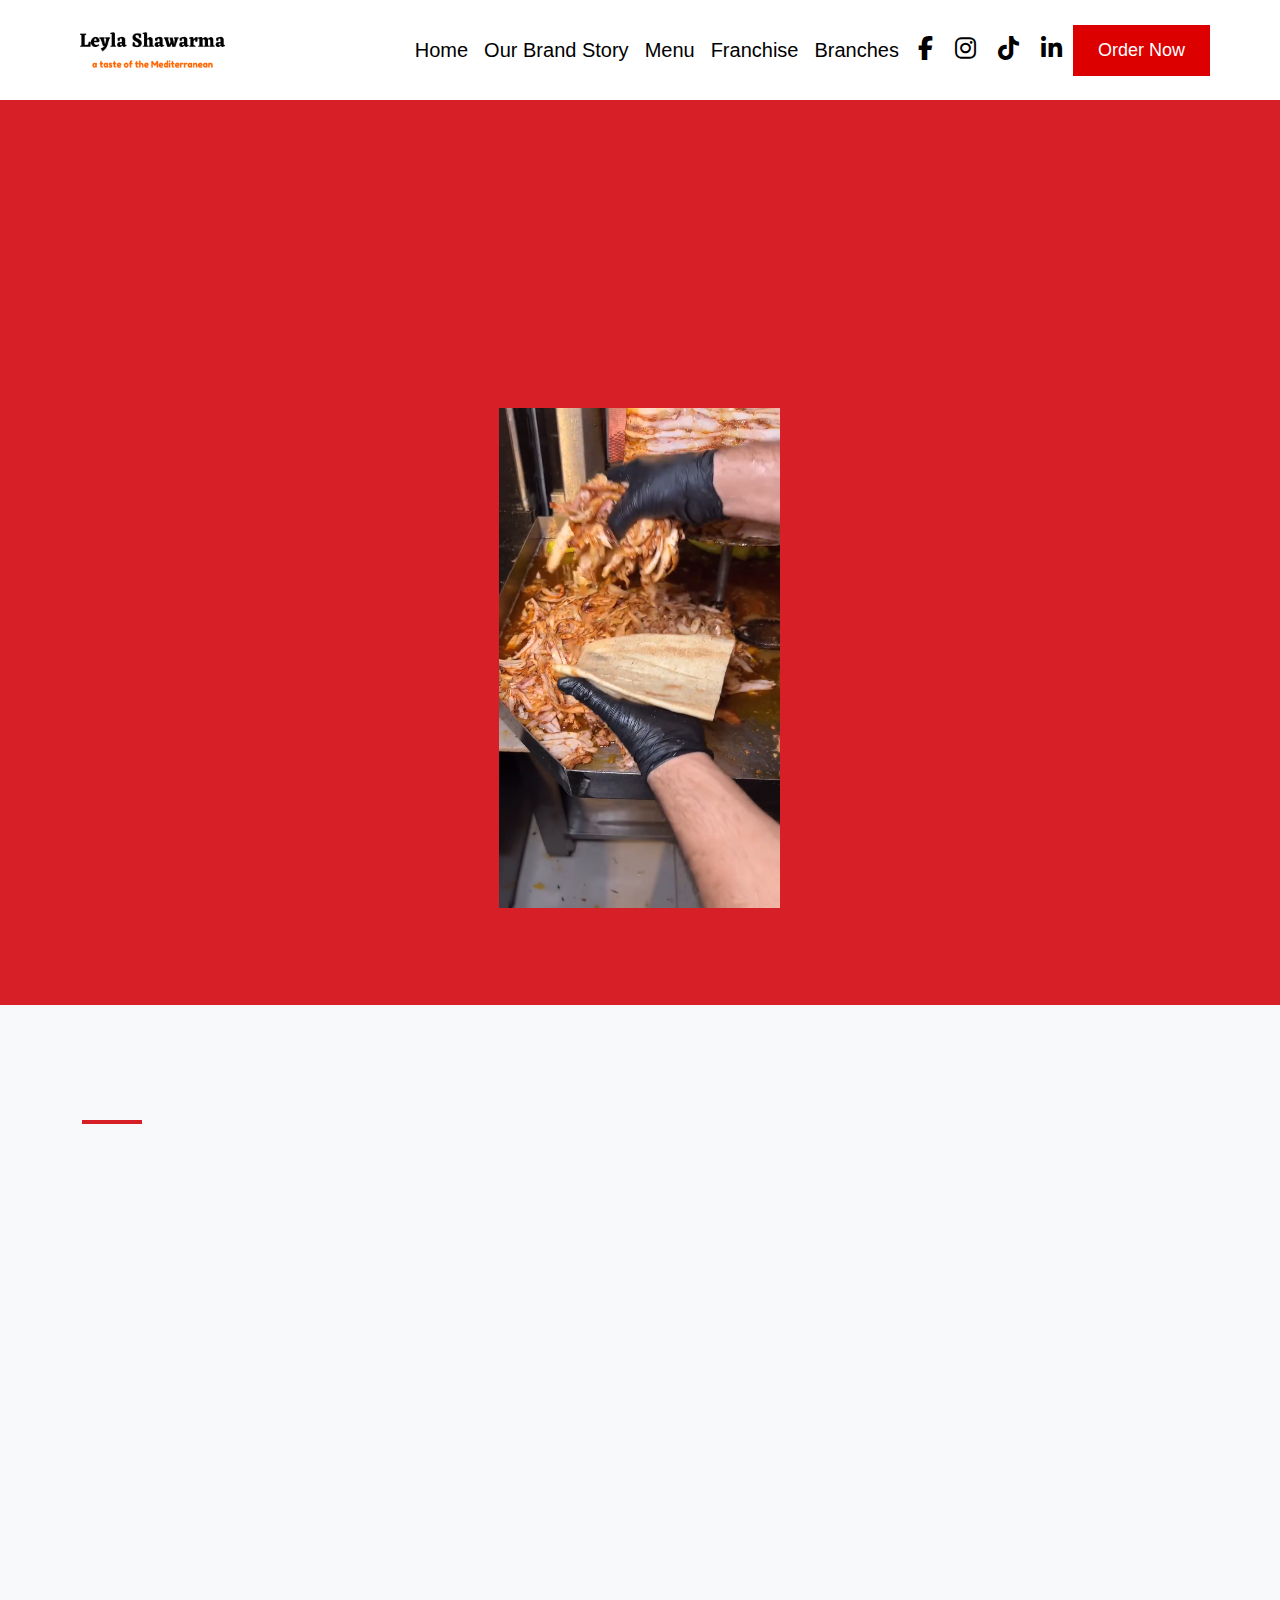
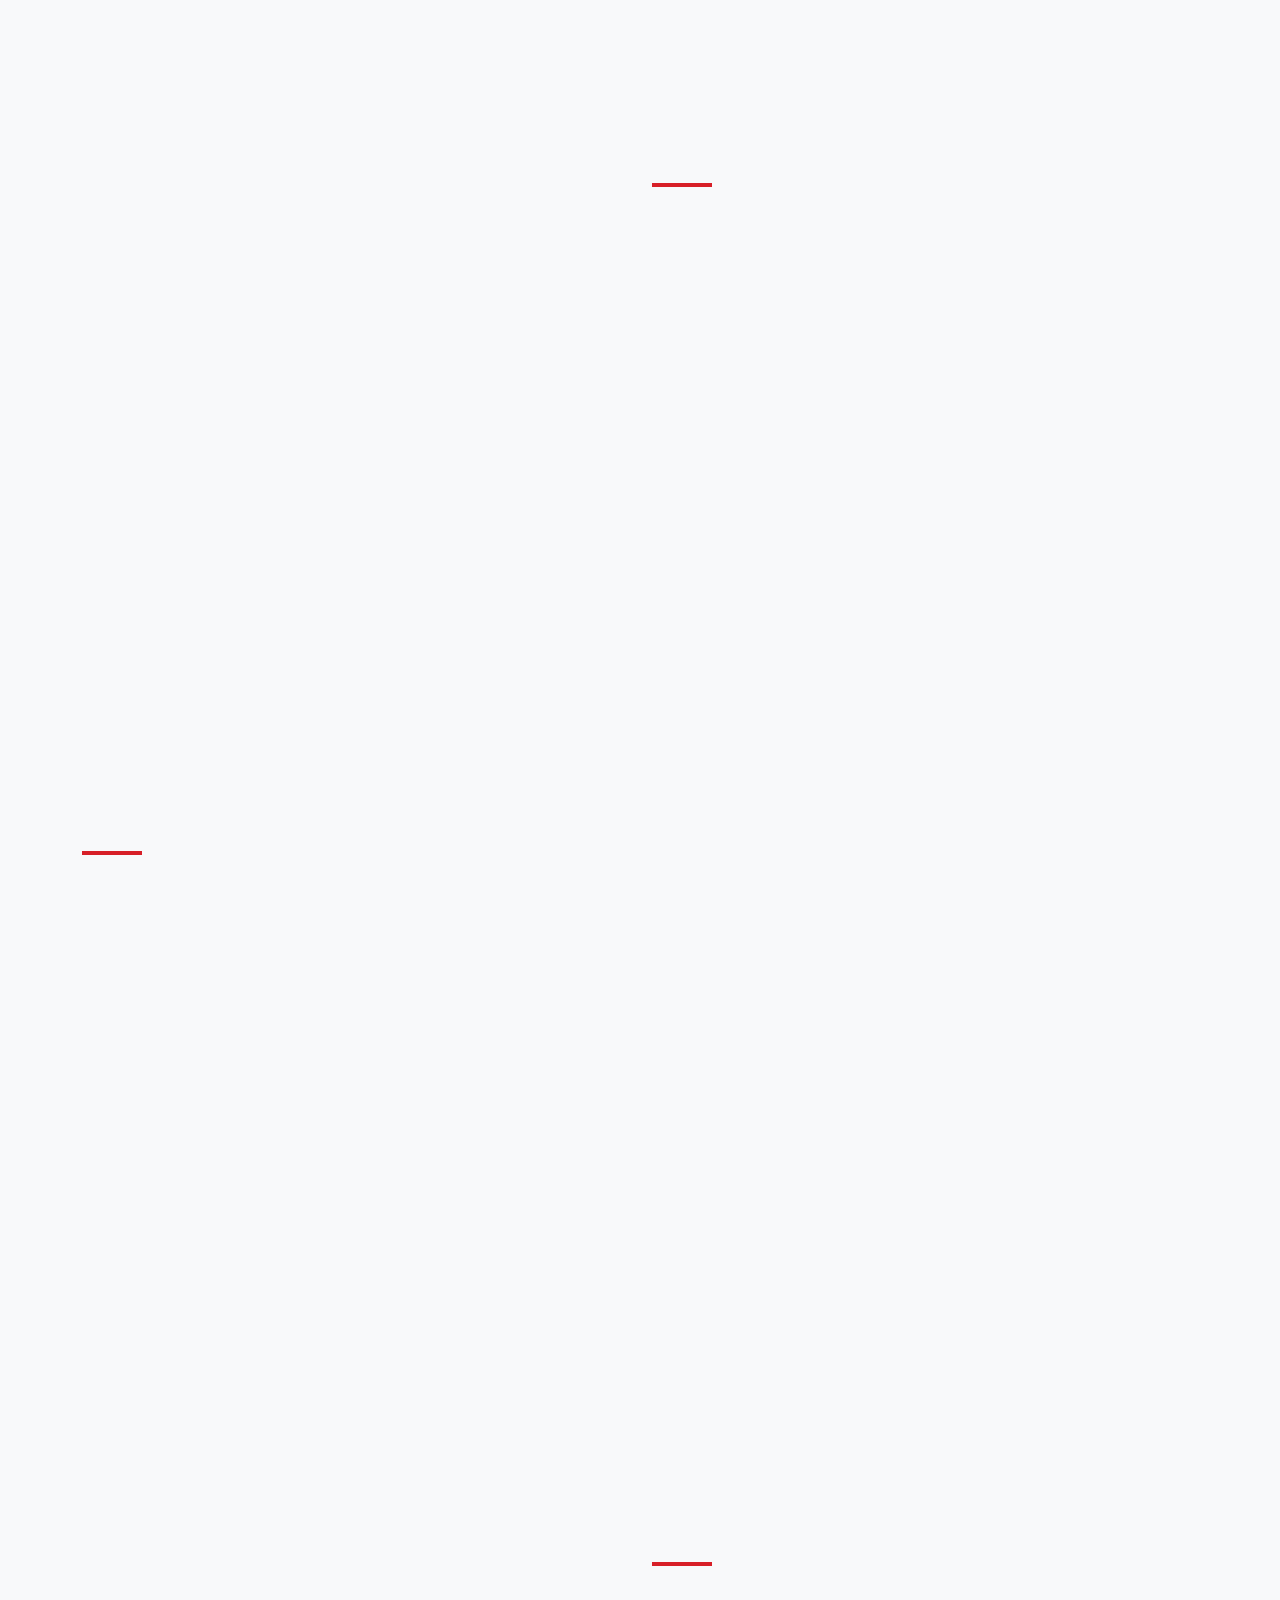
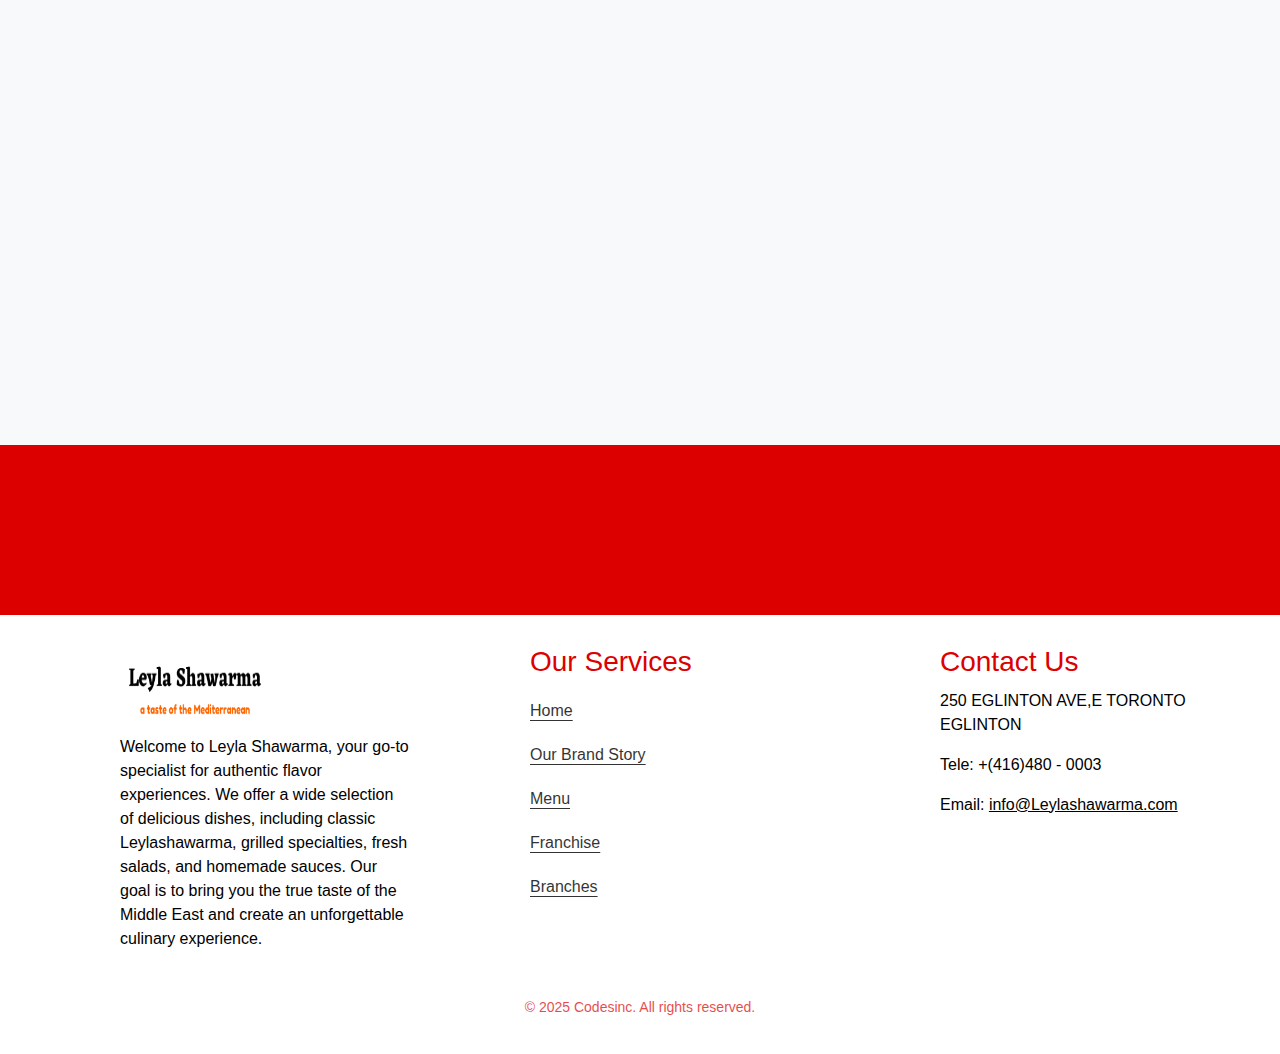
<file: ourbrandstory.html>
<!DOCTYPE html>
<html lang="en">

<head>
  <!-- Basic Meta Tags -->
  <meta charset="UTF-8" />
  <meta name="viewport" content="width=device-width, initial-scale=1.0" />
  <meta http-equiv="X-UA-Compatible" content="IE=edge" />

  <!-- SEO Meta Tags -->
  <title>Leylashawarma - Our Brand Story</title>
  <meta name="description" content="Discover the journey of Leyla Shawarma, where passion for authentic Syrian cuisine meets the mastery of generations. Learn about our brand story, mission, and vision." />
  <meta name="keywords" content="Leyla Shawarma, Syrian cuisine, brand story, halal food, shawarma, best shawarma in Toronto, authentic shawarma, Middle Eastern food" />
  <meta name="author" content="Leyla Shawarma" />
  <meta name="robots" content="index, follow" />

  <!-- Open Graph (Facebook) Meta Tags -->
  <meta property="og:title" content="Leylashawarma - Our Brand Story" />
  <meta property="og:description" content="Explore the journey of Leyla Shawarma, a brand built on passion, tradition, and authenticity. Learn about our mission, vision, and future expansion." />
  <meta property="og:image" content="https://www.yourwebsite.com/assets/images/og-image.jpg" />
  <meta property="og:url" content="https://www.yourwebsite.com/ourbrandstory.html" />
  <meta property="og:type" content="article" />

  <!-- Twitter Meta Tags -->
  <meta name="twitter:card" content="summary_large_image" />
  <meta name="twitter:title" content="Leylashawarma - Our Brand Story" />
  <meta name="twitter:description" content="Discover the passion and authenticity behind Leyla Shawarma. A journey of flavors, tradition, and excellence." />
  <meta name="twitter:image" content="https://www.yourwebsite.com/assets/images/twitter-image.jpg" />
  <meta name="twitter:site" content="@LeylaShawarma" />

  <!-- Google Site Verification -->
  <meta name="google-site-verification" content="YOUR_GOOGLE_VERIFICATION_CODE" />

  <!-- Canonical Tag -->
  <link rel="canonical" href="https://www.yourwebsite.com/ourbrandstory.html" />

  <!-- Favicon -->
  <link rel="shortcut icon" href="assets/images/updated logo of leyla shawarma .png" type="image/x-icon" />
  <link rel="apple-touch-icon" href="assets/images/apple-touch-icon.png" />

  <!-- Stylesheets -->
  <link rel="stylesheet" href="https://cdn.jsdelivr.net/npm/bootstrap@5.3.0/dist/css/bootstrap.min.css" />
  <link rel="stylesheet" href="assets/ourbrandstory.css" />
  <link rel="stylesheet" href="assets/style.css" />
  <link rel="stylesheet" href="https://cdnjs.cloudflare.com/ajax/libs/font-awesome/6.7.2/css/all.min.css"
    integrity="sha512-Evv84Mr4kqVGRNSgIGL/F/aIDqQb7xQ2vcrdIwxfjThSH8CSR7PBEakCr51Ck+w+/U6swU2Im1vVX0SVk9ABhg==" 
    crossorigin="anonymous" referrerpolicy="no-referrer" />

  <!-- Google Fonts -->
  <link rel="preconnect" href="https://fonts.googleapis.com" />
  <link rel="preconnect" href="https://fonts.gstatic.com" crossorigin />
  <link href="https://fonts.googleapis.com/css2?family=Pacifico&display=swap" rel="stylesheet" />
</head>


<body>
  <nav class="navbar navbar-expand-lg">
    <div class="container p-0">
      <a class="navbar-brand" href="index.html">
        <img src="assets/images/updated logo of leyla shawarma .png" alt="Logo" width="200px" />
        <!-- <h1 class="logo-name">Leyla Shawarma</h1> -->
      </a>
      <button class="navbar-toggler" type="button" data-bs-toggle="collapse" data-bs-target="#navbarNav">
        <span class="navbar-toggler-icon"></span>
      </button>
      <div class="collapse navbar-collapse" id="navbarNav">
        <ul class="navbar-nav ms-auto social-icons">
          <li class="nav-item">
            <a class="nav-link" href="index.html">Home</a>
          </li>
          <li class="nav-item">
            <a class="nav-link" href="ourbrandstory.html">Our Brand Story</a>
          </li>
          <li class="nav-item">
            <a class="nav-link" href="menu.html">Menu</a>
          </li>
          <li class="nav-item"><a class="nav-link" href="franchise.html">Franchise</a></li>
          <li class="nav-item"><a class="nav-link" href="branches.html">Branches</a></li>
          <li class="nav-item">
            <a class="nav-link" href="#"><i class="fab fa-facebook-f"></i></a>
          </li>
          <li class="nav-item">
            <a class="nav-link" href="#"><i class="fab fa-instagram"></i></a>
          </li>
          <li class="nav-item">
            <a class="nav-link" href="#"><i class="fa-brands fa-tiktok"></i></a>
          </li>
          <li class="nav-item">
            <a class="nav-link" href="#"><i class="fab fa-linkedin-in"></i></a>
          </li>
        </ul>
        <a href="https://shawarmaroyale.bycalibre.ca/location" class="button-nav btn rounded-0 m-0">Order Now</a>
      </div>
    </div>
  </nav>

  <!-- ============================================= -->
  <section class="story-section m-0 p-0">
    <div
      class="container set_position text-center m-0 p-0 d-flex justify-content-center align-items-center flex-column">
      <div class="text-box">
        <h1>
          OUR STORY STARTED <br />
          BACK IN <br />
          <span class="year">2017</span>
        </h1>
      </div>

      <div class="video-container d-flex justify-content-center align-items-center">
        <video autoplay loop muted class="m-0 p-0">
          <source src="assets/images/pinterestdownloader.com-1738236885.88917.mp4" type="video/mp4" />
          Your browser does not support the video tag.
        </video>
      </div>
    </div>
  </section>

  <!-- ==================================================== -->
  <section class="about-section">
    <div class="container">
      <div class="row align-items-center">
        <!-- Text Content -->
        <div class="col-lg-6 text-content">
          <div class="border-line"></div>
          <h2 class="animate-left">
            Beyond Shawarma,<br />
            It's classic
          </h2>
          <p class="animate-left text-dark">
            In the heart of Waterloo, Ontario, a culinary legacy was born.
            Mohammed Roumia, a man with a passion for authentic Syrian cuisine
            and a 32-year-old recipe passed down through generations, embarked
            on a mission to bring the taste of royalty to the world. This
            treasured recipe, etched with the mastery and experience of 150
            years of Syrian Leylashawarma tradition, became the foundation of
            Leylashawarma.
          </p>
          <p class="animate-left text-dark">
            Mohammad's vision was simple: to create an unforgettable dining
            experience where every bite takes you on a journey to the
            Mediterranean, where the aroma of sizzling spices fills the air,
            and the taste of succulent Leylashawarma tantalizes the senses.
          </p>
        </div>

        <!-- Image Content -->
        <div class="col-lg-6 image-content d-flex justify-content-center align-items-center">
          <img src="assets/images/opening.jpeg" alt="Shawarma" class="img-fluid animate-right" />
        </div>
      </div>
    </div>
  </section>
  <!-- ============================================================= -->
  <section class="about-section">
    <div class="container">
      <div class="row align-items-center">
        <!-- Image Content -->
        <div class="col-lg-6 image-content d-flex justify-content-center align-items-center">
          <img src="assets/images/cooking.jpeg" alt="Shawarma" class="img-fluid animate-left" />
        </div>
        <!-- Text Content -->
        <div class="col-lg-6 text-content">
          <div class="border-line"></div>
          <h2 class="animate-left">Our Story</h2>
          <p class="animate-right text-dark">
            It all started with a dream and a passion for bringing something
            truly special to the world. The Brand founder, Mohammed Roumia,
            has spent over 20 years perfecting the art of creating authentic
            Syrian Leylashawarma, and he knew that he had something exceptional to
            share. Despite facing challenges and setbacks, he never gave up on
            his vision.
          </p>
          <p class="animate-left text-dark">
            Through hard work, dedication, and a commitment to quality, we
            have grown from that small, underground restaurant to a thriving
            business with 13 locations across the GTA and planning to open 5
            more locations in the year 2023. We have big dreams of becoming a
            national brand and sharing our beloved Leylashawarma with foodies
            across Canada. But our journey has just started.
          </p>
        </div>
      </div>
    </div>
  </section>
  <!-- ====================================================================== -->
  <section class="about-section">
    <div class="container">
      <div class="row align-items-center">
        <!-- Text Content -->
        <div class="col-lg-6 text-content">
          <div class="border-line"></div>
          <h2 class="animate-left">Our Mission</h2>
          <p class="animate-left text-dark">
            We are committed to doing our best in serving delicious food and
            from using the highest quality materials sourced from suppliers we
            trust and respect to create purposeful, masterly crafted products
            that earn our customers’ loyalty. We take great satisfaction in
            serving our customers’ appetite fast while still providing them
            with all the Leylashawarma menu items fresh, every day.
            Delicious chicken, veal, and lamb are just some of the highlights
            of our menu. The great individuals and organizations who raise and
            manufacture our ingredients are essential to the story we want to
            tell. Through our genuine hospitality, friendliness, and pleasure
            in our work, we ensure that every one of our customers are
            completely delighted with the excellent value they receive for the
            money they spend at Leylashawarma.
          </p>
        </div>

        <!-- Image Content -->
        <div class="col-lg-6 image-content d-flex justify-content-center align-items-center">
          <img src="assets/images/mission.jpeg" alt="Shawarma" class="img-fluid animate-right" />
        </div>
      </div>
    </div>
  </section>
  <!-- =========================================================== -->
  <section class="about-section">
    <div class="container">
      <div class="row align-items-center">
        <!-- Image Content -->
        <div class="col-lg-6 image-content d-flex justify-content-center align-items-center">
          <img src="assets/images/vision.jpeg" alt="Shawarma" class="img-fluid animate-left" />
        </div>
        <!-- Text Content -->
        <div class="col-lg-6 text-content">
          <div class="border-line"></div>
          <h2 class="animate-left">Vision</h2>
          <p class="animate-right text-dark">
            As a team, we provide the best experience for our customers and team members through unwavering dedication
            to the highest standards in all areas of our business. Constant improvement and innovation are our top
            priorities, and we want to maintain our position at the forefront in the QSR INDUSTRY. We look forward to
            expanding across Canada, the United States and the whole world by sharing our experiences with the potential
            franchises who are willing and ready to spread the same passion in the fast-food industry.
          </p>
        </div>
      </div>
    </div>
  </section>
  <!-- ======================================================= -->

  <div class="background-line">

  </div>
  <!-- ================================================= -->
  <!-- ==============================================footer========= -->

  <footer>
    <div class="footer-content">
      <div class="footer-left">
        <a href="index.html"><img src="assets/images/footer logo.png" alt="Logo" width="150px" height="85px" /></a>
        <p class="white-text-1">
          Welcome to Leyla Shawarma, your go-to specialist for authentic flavor
          experiences. We offer a wide selection of delicious dishes,
          including classic Leylashawarma, grilled specialties, fresh salads, and
          homemade sauces. Our goal is to bring you the true taste of the
          Middle East and create an unforgettable culinary experience.
        </p>
      </div>
      <div class="footer-services">
        <h3 class="white-text">Our Services</h3>
        <ul>
          <li>
            <a href="index.html" class="blue-text-riv">Home</a>
          </li>
          <li><a href="ourbrandstory.html" class="blue-text-riv">Our Brand Story</a></li>
          <li><a href="menu.html" class="blue-text-riv">Menu</a></li>
          <li><a href="franchise.html" class="blue-text-riv">Franchise</a></li>
          <li><a href="branches.html" class="blue-text-riv">Branches</a></li>
        </ul>
      </div>
      <div class="footer-right">
        <h3 class="white-text">Contact Us</h3>
        <p class="white-text-1">
          250 EGLINTON AVE,E TORONTO<br />
          EGLINTON
        </p>
        <p class="white-text-1">
          Tele: <span class="blue-text">+(416)480 - 0003</span>
        </p>
        <p class="white-text-1">
          Email:
          <a href="mailto:@Leylashawarma.com" class="blue-text">info@Leylashawarma.com</a>
        </p>
      </div>
    </div>
    <div class="footer-bottom">
      <p class="footer-description white-text">
        © 2025 Codesinc. All rights reserved.
      </p>
    </div>
  </footer>
  <!-- ========================== -->
  <script src="https://cdn.jsdelivr.net/npm/bootstrap@5.3.0/dist/js/bootstrap.bundle.min.js"></script>
</body>

</html>
</file>
<file: assets/menu.css>
/* Navbar Styling */
body{
    overflow-x: hidden;
  }
  .navbar {
    background-color: white;
    height: auto;
  }
  ::selection {
    background-color: rgb(220, 0, 0) !important;
    color: white !important;
  }
  .navbar-brand img {
    width: 165px;
    height: 180px;
  }
  
  .navbar-toggler {
    border: none;
    outline: none;
  }
  
  .navbar-toggler:focus {
    box-shadow: none;
  }
  
  .navbar-collapse {
    text-align: center;
  }
  
  /* Navbar Links */
  .navbar-nav {
    display: flex;
    align-items: center;
    justify-content: center;
    gap: 15px;
  }
  
  .nav-item {
    margin: 5px 0;
  }
  
  .nav-link {
    font-size: 18px;
    /* font-weight: bold; */
    color: black !important;
    transition: color 0.3s ease-in-out;
  }
  
  .nav-link:hover {
    color: rgb(220, 0, 0) !important;
  }
  
  /* Social Icons */
  .social-icons {
    display: flex;
    gap: 0px;
  }
  
  .social-icons i {
    color: black;
    font-size: 20px;
  }
  
  .social-icons i:hover {
    color: rgb(220, 0, 0);
  }
  
  /* Order Button */
  .button-nav {
    background-color: rgb(220, 0, 0);
    color: white;
    /* font-weight: bold; */
    border: none;
    padding: 13px 25px;
    font-size: 16px;
    transition: 0.3s;
    /* margin-left: 10px; */
  }
  
  .button-nav:hover {
    background-color: black;
    color: white;
  }
  
  /* Responsive Navbar */
  @media (max-width: 992px) {
    .navbar-collapse {
      text-align: center;
    }
  
    .navbar-nav {
      flex-direction: column;
      gap: 10px;
    }
  
    .button-nav {
      display: block;
      width: 100%;
      text-align: center;
      margin: 10px auto;
    }
  }
  /* =========remaining styling of navbar==========   */
  .navbar {
    background-color: white;
    height: 100px;
  }
  
  .nav-link,
  .navbar-brand {
    color: black !important;
    font-size: 20px;
    font-family: Fantasy;
  }
  
  .nav-link:hover {
    transition: 0.3s ease-in all;
    color: rgb(220, 0, 0) !important;
  }
  
  .social-icons i {
    color: black;
    font-size: 24px;
    padding: 3px;
    border-bottom: 4px solid white;
  }
  
  .social-icons i:hover {
    color: rgb(220, 0, 0);
    border-bottom: 4px solid rgb(220, 0, 0);
    transition: 0.3s ease-in all;
  }
  
  .button-nav {
    background-color: rgb(220, 0, 0);
    color: white;
    /* font-weight: bold; */
    border: none;
    font-family: fantasy;
    padding: 12px 25px;
    font-size: 18px;
    transition: 0.3s;
    margin: 10px;
  }
  
  .button-nav:hover {
    background-color: black;
    color: white;
    transition: 0.4s ease-in all;
  }
  .logo-name{
    font-size: 2rem;
    font-weight: 800;
    /* font-family: fantasy; */
    font-family: "Pacifico", serif;
  }
  /* =========================================================================navbar styling ending */
    
  /* Hero Section */
  .menu-section {
    text-align: center;
    padding: 80px 20px;
}
.menu-heading {
    font-size: 60px;
    font-weight: bold;
    color: #E02525;
}
.menu-text {
    font-size: 18px;
    font-weight: bold;
    font-family: 'Poppins', sans-serif;
    text-shadow: 1px 1px 2px rgba(255, 255, 255, 0.2);
}
.order-btn {
    background-color: #FFC107;
    color: black;
    font-weight: bold;
    border: none;
    padding: 15px 30px;
    font-size: 18px;
    /* border-radius: 5px; */
    margin-top: 20px;
}
.order-btn:hover {
    background-color: rgb(220, 0, 0);
    color: white;
    transition: .4s all ease-in;
}
.divider {
    width: 180px;
    height: 3px;
    background-color: #FFC107;
    margin: 0 auto 20px;
} 
  /* Popular Products */
  .popular-head {
    font-size: 50px;
    font-weight: bold;
    font-family: Impact, Haettenschweiler, 'Arial Narrow Bold', sans-serif;
  }
  
  .animated-heading {
    position: relative;
    overflow: hidden;
    display: inline-block;
    white-space: nowrap;
    animation: slideIn 1.5s ease-out;
  }
  
  @keyframes slideIn {
    from {
      transform: translateX(-100%);
      opacity: 0;
    }
    to {
      transform: translateX(0);
      opacity: 1;
    }
  }

  /* ====================================== */
 
  /* Popular Products */
  .popular-head {
    font-size: 50px;
    font-weight: bold;
    font-family: Impact, Haettenschweiler, 'Arial Narrow Bold', sans-serif;
  }
  
  .animated-heading {
    position: relative;
    overflow: hidden;
    display: inline-block;
    white-space: nowrap;
    animation: slideIn 1.5s ease-out;
  }
  
  @keyframes slideIn {
    from {
      transform: translateX(-100%);
      opacity: 0;
    }
    to {
      transform: translateX(0);
      opacity: 1;
    }
  }
  
  .card {
    transition: transform 0.3s ease-in-out;
  }
  
  .card:hover {
    transform: scale(1.05);
    box-shadow: 0 10px 20px rgba(0, 0, 0, 0.2);
  }
  
  /* ========================================= */
  /* =================================footer====== */
/* Footer Section */
.footer-section {
    background: white;
    padding: 40px 0 20px;
    color: black;
  }
  
  /* Footer Logo */
  .footer-logo {
    width: 180px;
    margin-bottom: 20px;
  }
  
  /* Footer Navigation */
  .footer-nav {
    list-style: none;
    padding: 0;
    margin: 0;
    display: flex;
    flex-wrap: wrap;
    justify-content: flex-start;
    gap: 15px;
  }
  
  .footer-nav li a {
    text-decoration: none;
    font-size: 16px;
    font-weight: bold;
    color: black;
    transition: color 0.3s ease-in-out;
  }
  
  .footer-nav li a:hover, .footer-nav li a.active {
    color: red;
  }
  
  /* Newsletter Section */
  .newsletter-title {
    font-size: 18px;
    font-weight: bold;
    margin-bottom: 10px;
  }
  
  .newsletter {
    display: flex;
    gap: 10px;
  }
  
  .newsletter input {
    padding: 10px;
    border: 2px solid black;
    border-radius: 5px;
    outline: none;
    width: 220px;
    font-size: 14px;
  }
  
  .subscribe-btn {
    background: black;
    color: white;
    font-size: 14px;
    font-weight: bold;
    padding: 21px 32px;
    border: none;
    cursor: pointer;
    transition: 0.3s;
  }
  
  .subscribe-btn:hover {
    background: yellow;
    color: black;
  }
  
  /* Divider */
  .footer-divider {
    border-top: 1px solid red;
    margin: 20px 0;
  }
  
  /* Copyright & Social Icons Row */
  .d-flex.justify-content-between {
    margin-bottom: 10px;
    display: flex;
    justify-content: space-between;
    align-items: center;
    flex-wrap: wrap;
  }
  
  /* Copyright */
  .copyright {
    font-size: 14px;
    color: black;
  }
  
  /* Social Media Icons */
  .social-icons {
    list-style: none;
    padding: 0;
    margin: 0;
    display: flex;
    gap: 15px;
  }
  
  .social-icons li a {
    font-size: 20px;
    color: red;
    transition: 0.3s ease-in-out;
  }
  
  .social-icons li a:hover {
    color: black;
  }
  
  /* Responsive Adjustments */
  @media (max-width: 768px) {
    .newsletter {
        flex-direction: column;
        align-items: flex-start;
    }
  
    .newsletter input {
        width: 100%;
    }
  
    .subscribe-btn {
        width: 100%;
    }
  
    .d-flex.justify-content-between {
        flex-direction: column;
        align-items: center;
        text-align: center;
    }
  }
  
  
  
  /* ========================== */
</file>
<file: assets/style.css>
/* Base Styles */
body {
  font-family: "Poppins", sans-serif !important;
  overflow-x: hidden !important;
}

::selection {
  background-color: rgb(220, 0, 0) !important;
  color: white !important;
}

/* ===========new nav styling================ */
/* Navbar Styling */
.navbar {
  background-color: white;
  height: auto;
}

.navbar-brand img {
  width: 165px;
  height: 180px;
}

.navbar-toggler {
  border: none;
  outline: none;
}

.navbar-toggler:focus {
  box-shadow: none;
}

.navbar-collapse {
  text-align: center;
}

/* Navbar Links */
.navbar-nav {
  display: flex;
  align-items: center;
  justify-content: center;
  gap: 15px;
}

.nav-item {
  margin: 5px 0;
}

.nav-link {
  font-size: 18px;
  color: black !important;
  transition: color 0.3s ease-in-out;
}

.nav-link:hover {
  color: rgb(220, 0, 0) !important;
}

/* Social Icons */
.social-icons {
  display: flex;
  gap: 0px;
}

.social-icons i {
  color: black;
  font-size: 20px;
}

.social-icons i:hover {
  color: rgb(220, 0, 0);
}

/* Order Button */
.button-nav {
  background-color: rgb(220, 0, 0);
  color: white;
  /* font-weight: bold; */
  border: none;
  padding: 13px 25px;
  font-size: 16px;
  transition: 0.3s;
  /* margin-left: 10px; */
}

.button-nav:hover {
  background-color: black;
  color: white;
}

/* Responsive Navbar */
@media (max-width: 992px) {
  .navbar-collapse {
    text-align: center;
  }

  .navbar-nav {
    flex-direction: column;
    gap: 10px;
  }

  .button-nav {
    display: block;
    width: 100%;
    text-align: center;
    margin: 10px auto;
  }
}

/* =============================== */
.navbar {
  background-color: white;
  height: 100px;
}

.nav-link,
.navbar-brand {
  color: black !important;
  font-size: 20px;
  font-family: "Impact", "Papyrus", "Copperplate", sans-serif;
  font-weight: 500;
}

.nav-link:hover {
  transition: 0.3s ease-in all;
  color: rgb(220, 0, 0) !important;
}

.social-icons i {
  color: black;
  font-size: 24px;
  padding: 3px;
  border-bottom: 4px solid white;
}

.social-icons i:hover {
  color: rgb(220, 0, 0);
  border-bottom: 4px solid rgb(220, 0, 0);
  transition: 0.3s ease-in all;
}

.button-nav {
  background-color: rgb(220, 0, 0);
  color: white;
  /* font-weight: bold; */
  font-weight: 800px;

  border: none;
  font-family: "Impact", "Papyrus", "Copperplate", sans-serif;
  padding: 12px 25px;
  font-size: 18px;
  transition: 0.3s;
  margin: 10px;
}

.button-nav:hover {
  background-color: black;
  color: white;
  transition: 0.4s ease-in all;
}

/* Hero Section */
.hero {
  position: relative;
  height: 350px;
  display: flex;
  align-items: center;
  justify-content: center;
  flex-direction: column;
  text-align: center;
  color: white;
  z-index: 1;
  overflow: hidden;
}

.hero::before {
  content: "";
  position: absolute;
  top: 0;
  left: 0;
  width: 100%;
  height: 100%;
  background: url("/assets/images/hero-section-img.jpg") no-repeat center
    center/cover;
  filter: blur(5px);
  z-index: -1;
}

.hero h1,
.hero .buttons {
  position: relative;
  z-index: 2;
}

.hero h1 {
  font-size: 5rem;
  font-weight: bold;
  text-transform: uppercase;
}

.hero .btn {
  background-color: yellow;
  color: black;
  /* font-weight: bold; */
  border: none;
  font-family: "Impact", "Papyrus", "Copperplate", sans-serif; /* letter-spacing: 1px; */
  font-weight: 800px;

  padding: 20px 40px;
  font-size: 18px;
  transition: 0.3s;
  margin: 10px;
}

.hero .btn:hover {
  background-color: rgb(220, 0, 0);
  color: white;
}

.hero .buttons {
  display: flex;
  gap: 20px;
}

/* Popular Products */
.popular-head {
  font-size: 50px;
  font-weight: bold;
  font-family: Impact, Haettenschweiler, "Arial Narrow Bold", sans-serif;
}

.animated-heading {
  position: relative;
  overflow: hidden;
  display: inline-block;
  white-space: nowrap;
  animation: slideIn 1.5s ease-out;
}

@keyframes slideIn {
  from {
    transform: translateX(-100%);
    opacity: 0;
  }
  to {
    transform: translateX(0);
    opacity: 1;
  }
}

.card {
  transition: transform 0.3s ease-in-out;
}

.card:hover {
  transform: scale(1.05);
  box-shadow: 0 10px 20px rgba(0, 0, 0, 0.2);
}

/* ========================== RESPONSIVE DESIGN ========================== */

/* For tablets (max-width: 992px) */
@media (max-width: 992px) {
  .navbar {
    height: auto;
    padding: 10px;
  }

  .navbar-toggler {
    border: none;
    outline: none;
  }

  .navbar-toggler:focus {
    box-shadow: none;
  }

  .navbar-collapse {
    text-align: center;
  }

  .nav-item {
    margin: 10px 0;
  }

  .button-nav {
    display: block;
    width: 100%;
    text-align: center;
    margin: 10px auto;
  }

  .hero {
    height: 250px;
  }

  .hero h1 {
    font-size: 3rem;
  }

  .hero .btn {
    padding: 15px 30px;
    font-size: 16px;
  }

  .popular-head {
    font-size: 40px;
  }

  .card {
    margin-bottom: 20px;
  }
}

/* For mobile devices (max-width: 768px) */
@media (max-width: 768px) {
  .navbar {
    padding: 5px;
  }

  .navbar-brand img {
    width: 150px;
  }

  .hero {
    height: 200px;
  }

  .hero h1 {
    font-size: 2.5rem;
  }

  .hero .btn {
    padding: 12px 25px;
    font-size: 14px;
  }

  .popular-head {
    font-size: 30px;
  }

  .card {
    width: 100%;
  }

  .button-nav {
    font-size: 16px;
    padding: 10px 20px;
  }
}

/* For small mobile screens (max-width: 480px) */
@media (max-width: 480px) {
  .navbar-brand img {
    width: 120px;
  }

  .hero {
    height: 180px;
  }

  .hero h1 {
    font-size: 2rem;
  }

  .hero .btn {
    padding: 10px 20px;
    font-size: 12px;
  }

  .popular-head {
    font-size: 25px;
  }

  .card {
    width: 100%;
  }

  .button-nav {
    font-size: 14px;
    padding: 8px 16px;
  }
}

/* ================================================= */
/* Text Animation */
.animate-text {
  opacity: 0;
  transform: translateX(100px);
  transition: opacity 0.8s ease-out, transform 0.8s ease-out;
}

.animate-text.visible {
  opacity: 1;
  transform: translateX(0);
}

/* ========================== */
/* Categories Section */
.categories-section {
  background-color: #fff;
  padding: 20px 0;
}

/* Category Card */
.category-card {
  background-color: #f8f8f8;
  width: 100%; /* Full width for mobile */
  max-width: 210px; /* Limit card width for larger screens */
  padding: 15px;
  border-radius: 15px;
  transition: all 0.3s ease-in-out;
  display: flex;
  flex-direction: column;
  align-items: center;
  justify-content: center;
  text-decoration: none;
  color: inherit;
  border: 2px solid transparent;
  margin-bottom: 20px;
  text-align: center;
}

/* Image Container */
.img-container {
  display: flex;
  align-items: center;
  justify-content: center;
  padding: 10px;
  margin-bottom: 10px; /* Spacing between image and text */
}

/* Category Images */
.img-container img {
  width: 50px;
  height: 50px;
  object-fit: contain;
}

/* Text Container */
.text-container {
  text-align: center;
  display: flex;
  flex-direction: column;
  justify-content: center;
}

/* Category Titles */
.text-container h5 {
  font-size: 16px;
  font-weight: bold;
  margin-bottom: 2px;
}

/* Item Count */
.items-count {
  font-size: 13px;
  font-weight: 500;
  color: black;
}

/* Hover Effect */
.category-card:hover {
  transform: scale(1.07);
  box-shadow: 0px 8px 18px rgba(220, 0, 0, 0.3);
  border: 2px solid rgba(220, 0, 0, 0.3);
  color: inherit;
}

/* See More Link */
.see-more {
  font-size: 16px;
  text-decoration: none;
  transition: color 0.3s ease-in-out;
}

.see-more:hover {
  color: black;
}

/* Responsive Grid Adjustments */

/* Large Screens (Desktop/Laptop) */
@media (min-width: 1200px) {
  .categories-section .row {
    display: flex;
    flex-wrap: wrap;
    flex-direction: row;
    justify-content: flex-start; /* Align to the left for larger screens */
  }
  .category-card {
    width: 100%; /* 5 cards per row */
    margin-right: 2%; /* Small space between cards */
    margin-bottom: 20px;
  }
  .category-card:last-child {
    margin-right: 0; /* Remove margin for the last card */
  }
}

/* Medium Screens (Tablets) */
@media (max-width: 1199px) {
  .category-card {
    width: 23%; /* 4 cards per row */
    margin-bottom: 20px;
  }
}

/* Small Screens (Phones) */
@media (max-width: 768px) {
  .category-card {
    width: 48%; /* 2 cards per row */
    margin-bottom: 20px;
  }
}

/* Extra Small Screens (Portrait Phones) */
@media (max-width: 480px) {
  .category-card {
    width: 100%; /* 1 card per row */
    padding: 20px;
  }

  .category-card .img-container {
    margin-bottom: 10px;
  }

  .category-card .text-container h5 {
    text-align: center;
  }
}

/* Adjusting See More link for small screens */
@media (max-width: 768px) {
  .see-more {
    font-size: 14px;
    display: inline-block;
    margin-top: 10px;
  }
}

/* ============================================== */

/* Section Title */
.branches-section h2 {
  font-size: 2.5rem;
  font-weight: bold;
  color: black;
}

.highlight-text {
  color: rgb(220, 0, 0);
}

/* Branch Card */
.branch-card {
  background: white;
  border-radius: 15px;
  padding: 20px;
  text-align: center;
  transition: all 0.3s ease-in-out;
  border: 2px solid rgba(0, 0, 0, 0.1);
  box-shadow: 0px 4px 10px rgba(0, 0, 0, 0.05);
}

/* Branch Logo */
.branch-logo img {
  width: 80px;
  height: 80px;
  margin-bottom: 15px;
}

/* Branch Name */
.branch-card h5 {
  font-size: 18px;
  font-weight: bold;
  color: black;
}

/* Branch Address */
.branch-address {
  font-size: 14px;
  color: black;
  margin-bottom: 5px;
}

/* Branch Phone */
.branch-phone {
  font-size: 16px;
  font-weight: bold;
  color: rgb(220, 0, 0);
}

/* Hover Effect */
.branch-card:hover {
  transform: scale(1.05);
  box-shadow: 0px 8px 18px rgba(255, 204, 0, 0.5);
  border: 2px solid yellow;
}

/* Responsive Grid */
@media (max-width: 992px) {
  .col-lg-3 {
    flex: 0 0 50%;
    max-width: 50%;
  }
}

@media (max-width: 768px) {
  .col-lg-3 {
    flex: 0 0 100%;
    max-width: 100%;
  }
}

/* ========================================== */
/* Franchise Section */
/* Franchise Section */
.franchise-section {
  background: url("../assets/images/newbgc.jpg") no-repeat bottom center/cover;
  position: relative;
  padding: 80px 0;
  color: white;

  /* Blend Mode & Color Overlay */
  background-blend-mode: overlay;
  background-color: rgba(2, 3, 3, 0.3); /* Light Blue Overlay */
}

/* If You Want A Blur Effect */
.franchise-section::before {
  content: "";
  position: absolute;
  top: 0;
  left: 0;
  width: 100%;
  height: 100%;
  background: rgba(0, 0, 0, 0.4); /* Light Blue Overlay */
  backdrop-filter: blur(6px); /* Apply blur effect */
  z-index: 1;
}

/* Ensure Content Is Above The Overlay */
.franchise-section .container {
  position: relative;
  z-index: 2;
}

/* Left Side Content */
.text-content h2 {
  font-size: 3rem;
  font-weight: bold;
}

.highlight-text {
  color: yellow;
}

.text-content p {
  font-size: 16px;
  max-width: 500px;
  line-height: 1.6;
  color: rgba(255, 255, 255, 0.9);
}

/* Button Styling */
.btn-franchise {
  display: inline-block;
  background: white;
  color: black;
  font-weight: bold;
  padding: 12px 25px;
  font-size: 16px;
  border-radius: 5px;
  transition: all 0.3s ease-in-out;
  text-decoration: none;
}

.btn-franchise:hover {
  background: yellow;
  color: black;
}

/* Video Container */
.video-container {
  display: flex;
  align-items: center;
  justify-content: center;
  position: relative;
}

.franchise-video {
  width: 700px;
  height: 500px;
  border-radius: 35px;
}

/* Responsive Adjustments */
@media (max-width: 992px) {
  .text-content h2 {
    font-size: 2.5rem;
  }

  .franchise-video {
    width: 100%;
  }
}

@media (max-width: 768px) {
  .text-content {
    text-align: center;
  }

  .text-content p {
    max-width: 100%;
  }

  .btn-franchise {
    width: 100%;
    text-align: center;
  }

  .video-container {
    margin-top: 20px;
  }
}

@media (max-width: 480px) {
  .text-content h2 {
    font-size: 1.8rem;
  }
  .text-content p {
    font-size: 12px;
  }
  .btn-franchise {
    font-size: 12px;
    padding: 10px 0px;
    width: 150px;
  }
  .franchise-video {
    width: 100%;
  }
}

/* =================================footer====== */
/* Footer Section */
body {
  font-family: "Figtree", sans-serif;
}

footer {
  color: black;
  padding: 20px;
  text-align: start;
  width: 100%;
  height: auto;
  box-sizing: border-box;
}

.footer-left h2 {
  opacity: 0.7;
}

.footer-content {
  display: flex;
  justify-content: space-between;
  flex-wrap: wrap;
  padding: 0 20px;
}

.footer-left {
  flex: 1;
  margin: 10px;
  margin-left: 60px;
  min-width: 300px;
  max-width: 400px;
  padding-left: 20px;
}

.footer-left h2 {
  margin-bottom: 10px;
}

.footer-left p {
  margin-top: 5px;
  padding-left: 0;
}

.footer-right,
.footer-services {
  flex: 1;
  margin: 10px;
  min-width: 250px;
  padding-left: 100px;
}

.footer-right h3,
.footer-services h3 {
  margin-bottom: 10px;
}

.footer-services ul {
  list-style-type: none;
  padding: 0;
}

.footer-services li {
  opacity: 0.8;
  margin: 20px 0;
}

.blue-text {
  color: black;
}

.blue-text-riv {
  color: black;
  text-decoration: underline;
  text-decoration-color: black;
  text-underline-offset: 4px;
}
.white-text-1 {
  color: black;
}
.white-text {
  color: rgb(220, 0, 0);
}

.footer-bottom {
  opacity: 0.7;
  font-size: 14px;
  text-align: center;
  margin-top: 20px;
}

@media (max-width: 768px) {
  .footer-content {
    flex-direction: column;
    align-items: flex-start;
  }

  .footer-left,
  .footer-right,
  .footer-services {
    padding-left: 20px;
    margin: 0 0 20px 0;
    min-width: 100%;
    max-width: 100%;
  }

  .footer-left {
    margin-left: 0;
  }

  .footer-right,
  .footer-services {
    padding-left: 20px;
  }

  .footer-bottom {
    font-size: 12px;
  }
}

@media (max-width: 480px) {
  .footer-content {
    padding: 0 10px;
  }

  .footer-left,
  .footer-right,
  .footer-services {
    padding-left: 10px;
  }

  .footer-bottom {
    font-size: 12px;
    margin-top: 10px;
  }
}
</file>
<file: assets/ourbrandstory.css>
/* Navbar Styling */
body{
  overflow-x: hidden;
}
::selection {
  background-color: rgb(220, 0, 0) !important;
  color: white !important;
}
.navbar {
  background-color: white;
  height: auto;
}

.navbar-brand img {
  width: 165px;
  height: 180px;
}

.navbar-toggler {
  border: none;
  outline: none;
}

.navbar-toggler:focus {
  box-shadow: none;
}

.navbar-collapse {
  text-align: center;
}

/* Navbar Links */
.navbar-nav {
  display: flex;
  align-items: center;
  justify-content: center;
  gap: 15px;
}

.nav-item {
  margin: 5px 0;
}

.nav-link {
  font-size: 18px;
  /* font-weight: bold; */
  color: black !important;
  transition: color 0.3s ease-in-out;
}

.nav-link:hover {
  color: rgb(220, 0, 0) !important;
}

/* Social Icons */
.social-icons {
  display: flex;
  gap: 0px;
}

.social-icons i {
  color: black;
  font-size: 20px;
}

.social-icons i:hover {
  color: rgb(220, 0, 0);
}

/* Order Button */
.button-nav {
  background-color: rgb(220, 0, 0);
  color: white;
  /* font-weight: bold; */
  border: none;
  padding: 13px 25px;
  font-size: 16px;
  transition: 0.3s;
  /* margin-left: 10px; */
}

.button-nav:hover {
  background-color: black;
  color: white;
}

/* Responsive Navbar */
@media (max-width: 992px) {
  .navbar-collapse {
    text-align: center;
  }

  .navbar-nav {
    flex-direction: column;
    gap: 10px;
  }

  .button-nav {
    display: block;
    width: 100%;
    text-align: center;
    margin: 10px auto;
  }
}
/* =========remaining styling of navbar==========   */
.navbar {
  background-color: white;
  height: 100px;
}

.nav-link,
.navbar-brand {
  color: black !important;
  font-size: 20px;
  font-family: Fantasy;
}

.nav-link:hover {
  transition: 0.3s ease-in all;
  color: rgb(220, 0, 0) !important;
}

.social-icons i {
  color: black;
  font-size: 24px;
  padding: 3px;
  border-bottom: 4px solid white;
}

.social-icons i:hover {
  color: rgb(220, 0, 0);
  border-bottom: 4px solid rgb(220, 0, 0);
  transition: 0.3s ease-in all;
}

.button-nav {
  background-color: rgb(220, 0, 0);
  color: white;
  /* font-weight: bold; */
  border: none;
  font-family: fantasy;
  padding: 12px 25px;
  font-size: 18px;
  transition: 0.3s;
  margin: 10px;
}

.button-nav:hover {
  background-color: black;
  color: white;
  transition: 0.4s ease-in all;
}
classic shw.png.logo-name{
  font-size: 2rem;
  font-weight: 800;
 color: rgb(220, 0, 0) !important;
  font-family: "Pacifico", serif;
}
/* =========================================================================navbar styling ending */

/* Section Styling */
.story-section {
  background: #d71f27;
  /* padding: 100px 0; */
  /* position: relative; */
  overflow: hidden;
  display: flex;
  flex-direction: column;
  align-items: center;
}

/* Text Styling */
.text-box {
  display: inline-block;
  position: relative;
  margin: 0;
}

.text-box::before {
  content: "";
  position: absolute;
  top: -15px;
  left: 0;
  width: 100%;
  height: 4px;
  background: white;
}

h1 {
  font-size: 5rem;
  font-weight: bold;
  color: white;
  text-transform: uppercase;
  text-shadow: 2px 2px 4px rgba(0, 0, 0, 0.3);
  margin-bottom: 20px;
}

/* Styling for Year (2017) */
.year {
  font-size: 4.5rem;
  font-weight: bold;
  color: white;
}

.video-container {
  background-color: var(--red-main);
  /* background-image: url("https://cdn.prod.website-files.com/651db740007a4ec9ebd11c89/65c6a178f00a6db6c836ff67_Branding-Elements-2.png"); */
  /* background-position: 100% 100%; */
  background-size: cover;
  /* align-items: center; */
  margin-bottom: 97px;
  padding-top: 0;
  /* padding-bottom: 210px; */
  display: block;
  /* position: relative; */
  overflow: visible;
}

.video-container video{
  height: 500px;
  /* width: 200px; */
}


/* Animation - Zoom Out */
.text-box {
  opacity: 0;
  transform: scale(1.3);
  animation: zoomOutText 1.5s ease-out forwards;
}

@keyframes zoomOutText {
  0% {
    opacity: 0;
    transform: scale(1.3);
  }
  100% {
    opacity: 1;
    transform: scale(1);
  }
}

/* Responsive Design */
@media (max-width: 768px) {
  h1 {
    font-size: 3rem;
  }
  .year {
    font-size: 3.5rem;
  }
  .video-container {
    width: 80%;
  }
}

@media (max-width: 480px) {
  h1 {
    font-size: 2.5rem;
  }
  .year {
    font-size: 3rem;
  }
  .video-container {
    width: 90%;
  }
}
/* ==================new section pic wala==================== */

/* Section Styling */
.about-section {
  background: #f8f9fa;
  padding: 80px 0;
  position: relative;
}

/* Left Border Line */
.border-line {
  width: 60px;
  height: 4px;
  background: #D71F27;
  margin-bottom: 15px;
}

/* Text Styling */
.text-content h2 {
  font-size: 2.5rem;
  font-weight: bold;
  color: #222;
}

.text-content p {
  font-size: .9rem;
  color: #444;
  line-height: 1.6;
}

/* Image Styling */
.image-content img {
  border-radius: 10px;
  height: 500px;
  /* width: 100%; */
  box-shadow: 0px 5px 15px rgba(0, 0, 0, 0.1);
}

/* Animation for Left-to-Right Text */
.animate-left {
  opacity: 0;
  transform: translateX(-50px);
  animation: slideInLeft 1.2s ease-out forwards;
}

@keyframes slideInLeft {
  0% {
      opacity: 0;
      transform: translateX(-50px);
  }
  100% {
      opacity: 1;
      transform: translateX(0);
  }
}

/* Animation for Right-to-Left Image */
.animate-right {
  opacity: 0;
  transform: translateX(50px);
  animation: slideInRight 1.2s ease-out forwards;
}

@keyframes slideInRight {
  0% {
      opacity: 0;
      transform: translateX(50px);
  }
  100% {
      opacity: 1;
      transform: translateX(0);
  }
}

/* Delay for smoother effect */
.animate-left:nth-child(1) {
  animation-delay: 0.2s;
}

.animate-left:nth-child(2) {
  animation-delay: 0.4s;
}

.animate-left:nth-child(3) {
  animation-delay: 0.6s;
}

.animate-right {
  animation-delay: 0.5s;
}

/* Responsive Adjustments */
@media (max-width: 768px) {
  .text-content h2 {
      font-size: 2rem;
  }
  .text-content p {
      font-size: 1rem;
  }
}

@media (max-width: 576px) {
  .text-content {
      text-align: center;
  }
  .image-content {
      margin-top: 20px;
  }
}

@media (max-width: 420px) {
  .about-section{
    padding: 20px;
  }
  .text-content {
    padding-top: 14px;
      text-align: center;
  }
  .image-content {
      margin-top: 20px;
  }
  .image-content img{
    height: 350px;
    width: auto;
    /* margin-top: 20px; */
}
.background-line{ 
  background-color: rgb(220, 0, 0);
  height: 50px !important;
}
}


/* ==================== */
.background-line{ 
  background-color: rgb(220, 0, 0);
  height: 170px;
  
}

/* ==================================== */
/* =================================footer====== */
/* Footer Section */
 body {
    font-family: "Figtree", sans-serif;
  }

  footer {
    color: black;
    padding: 20px;
    text-align: start;
    width: 100%;
    height: auto;
    box-sizing: border-box;
  }

  .footer-left h2 {
    opacity: 0.7;
  }

  .footer-content {
    display: flex;
    justify-content: space-between;
    flex-wrap: wrap;
    padding: 0 20px;
  }

  .footer-left {
    flex: 1;
    margin: 10px;
    margin-left: 60px;
    min-width: 300px;
    max-width: 400px;
    padding-left: 20px;
  }

  .footer-left h2 {
    margin-bottom: 10px;
  }

  .footer-left p {
    margin-top: 5px;
    padding-left: 0;
  }

  .footer-right,
  .footer-services {
    flex: 1;
    margin: 10px;
    min-width: 250px;
    padding-left: 100px;
  }

  .footer-right h3,
  .footer-services h3 {
    margin-bottom: 10px;
  }

  .footer-services ul {
    list-style-type: none;
    padding: 0;
  }

  .footer-services li {
    opacity: 0.8;
    margin: 20px 0;
  }

  .blue-text {
    color: black;
  }

  .blue-text-riv {
    color: black;
    text-decoration: underline;
    text-decoration-color: black;
    text-underline-offset: 4px;
  }
  .white-text-1 {
    color: black;
  }
  .white-text {
    color: rgb(220, 0, 0);
  }

  .footer-bottom {
    opacity: 0.7;
    font-size: 14px;
    text-align: center;
    margin-top: 20px;
  }

  @media (max-width: 768px) {
    .footer-content {
      flex-direction: column;
      align-items: flex-start;
    }

    .footer-left,
    .footer-right,
    .footer-services {
      padding-left: 20px;
      margin: 0 0 20px 0;
      min-width: 100%;
      max-width: 100%;
    }

    .footer-left {
      margin-left: 0;
    }

    .footer-right,
    .footer-services {
      padding-left: 20px;
    }

    .footer-bottom {
      font-size: 12px;
    }
  }

  @media (max-width: 480px) {
    .footer-content {
      padding: 0 10px;
    }

    .footer-left,
    .footer-right,
    .footer-services {
      padding-left: 10px;
    }

    .footer-bottom {
      font-size: 12px;
      margin-top: 10px;
    }
  }
</file>
